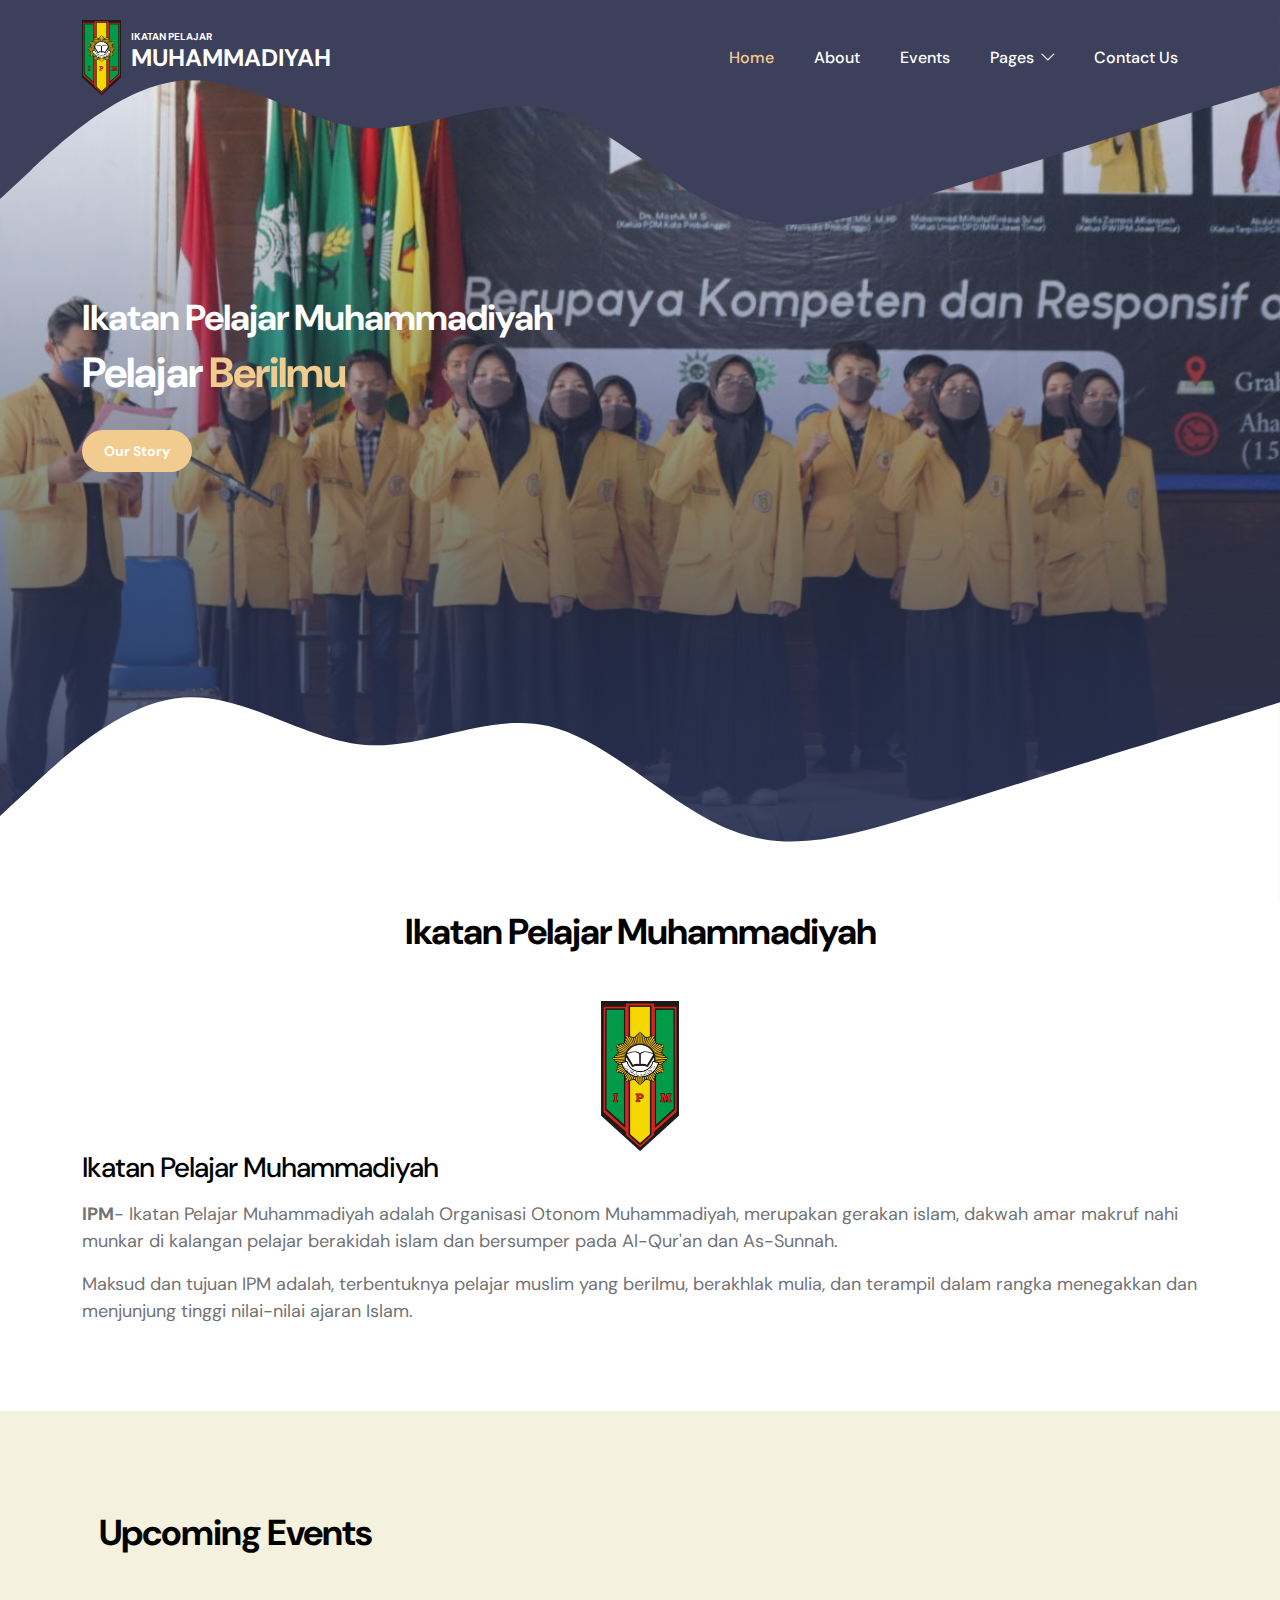
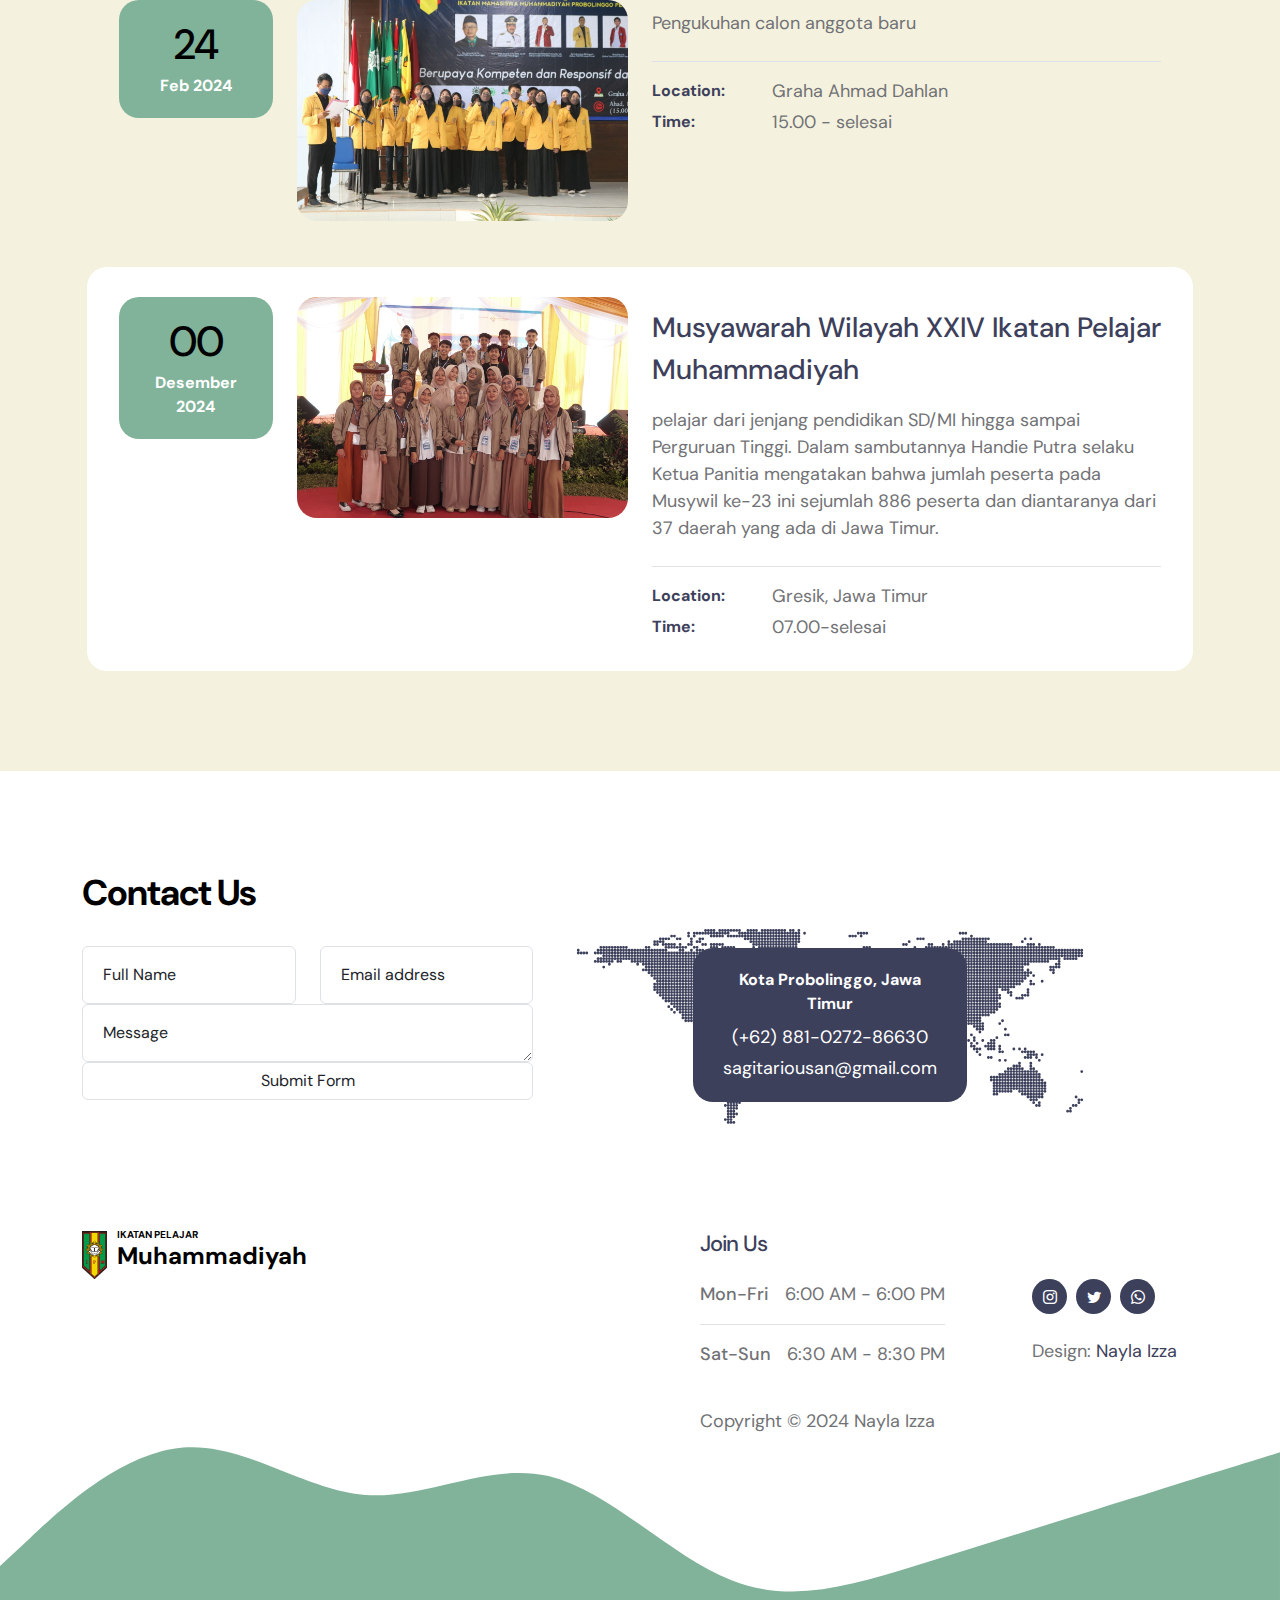
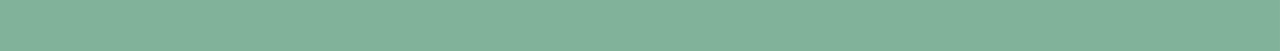
<file: index.html>
<!doctype html>
<html lang="en">
    <head>
        <meta charset="utf-8">
        <meta name="viewport" content="width=device-width, initial-scale=1">

        <meta name="description" content="">
        <meta name="author" content="">

        <title>Ikatan Pelajar Muhammadiyah</title>

        <!-- CSS FILES -->                
        <link rel="preconnect" href="https://fonts.googleapis.com">

        <link rel="preconnect" href="https://fonts.gstatic.com" crossorigin>

        <link href="https://fonts.googleapis.com/css2?family=DM+Sans:ital,wght@0,400;0,500;0,700;1,400&display=swap" rel="stylesheet">

        <link href="css/bootstrap.min.css" rel="stylesheet">

        <link href="css/bootstrap-icons.css" rel="stylesheet">

        <link href="css/templatemo-tiya-golf-club.css" rel="stylesheet">
    </head>
    
    <body>

        <main>

            <nav class="navbar navbar-expand-lg">                
                <div class="container">
                    <a class="navbar-brand d-flex align-items-center" href="index.html">
                        <img src="images/logo.png" width="75px" height="75px" alt="Ikatan Pelajar Muhammadiyah">
                        <span class="navbar-brand-text">
                            <small>Ikatan Pelajar</small>
                            MUHAMMADIYAH
                        </span>
                    </a>
                    <button class="navbar-toggler" type="button" data-bs-toggle="collapse" data-bs-target="#navbarNav" aria-controls="navbarNav" aria-expanded="false" aria-label="Toggle navigation">
                        <span class="navbar-toggler-icon"></span>
                    </button>
    
                    <div class="collapse navbar-collapse" id="navbarNav">
                        <ul class="navbar-nav ms-lg-auto">
                            <li class="nav-item">
                                <a class="nav-link click-scroll" href="#section_1">Home</a>
                            </li>
    
                            <li class="nav-item">
                                <a class="nav-link click-scroll" href="#section_2">About</a>
                            </li>

                            <li class="nav-item">
                                <a class="nav-link click-scroll" href="#section_3">Events</a>
                            </li>

                            <li class="nav-item dropdown">
                                <a class="nav-link dropdown-toggle" href="#" id="navbarLightDropdownMenuLink" role="button" data-bs-toggle="dropdown" aria-expanded="false">Pages</a>
                                <ul class="dropdown-menu dropdown-menu-light" aria-labelledby="navbarLightDropdownMenuLink">
                                    <li><a class="dropdown-item" href="sejarahh.html">Sejarah</a></li>
                                    <li><a class="dropdown-item" href="program-kerjaa.html">Program Kerja</a></li>
                                </ul>
                            </li>

                            <li class="nav-item">
                                <a class="nav-link click-scroll" href="#section_4">Contact Us</a>
                            </li>
                        </ul>
                    </div>
                </div>
            </nav>            

            <section class="hero-section d-flex justify-content-center align-items-center" id="section_1">

                <div class="section-overlay"></div>

                <svg xmlns="http://www.w3.org/2000/svg" viewBox="0 0 1440 320"><path fill="#3D405B" fill-opacity="1" d="M0,224L34.3,192C68.6,160,137,96,206,90.7C274.3,85,343,139,411,144C480,149,549,107,617,122.7C685.7,139,754,213,823,240C891.4,267,960,245,1029,224C1097.1,203,1166,181,1234,160C1302.9,139,1371,117,1406,106.7L1440,96L1440,0L1405.7,0C1371.4,0,1303,0,1234,0C1165.7,0,1097,0,1029,0C960,0,891,0,823,0C754.3,0,686,0,617,0C548.6,0,480,0,411,0C342.9,0,274,0,206,0C137.1,0,69,0,34,0L0,0Z"></path></svg>

                <div class="container">
                    <div class="row">

                        <div class="col-lg-6 col-12 mb-5 mb-lg-0">
                            <h2 class="text-white">Ikatan Pelajar Muhammadiyah</h2>

                            <h1 class="cd-headline rotate-1 text-white mb-4 pb-2">
                                <span>Pelajar</span>
                                <span class="cd-words-wrapper">
                                    <b class="is-visible">Berilmu</b>
                                    <b>Berkemajuan</b>
                                    <b>Berakhlak Mulia</b>
                                </span>
                            </h1>

                            <div class="custom-btn-group">
                                <a href="#section_2" class="btn custom-btn smoothscroll me-3">Our Story</a>
                            </div>
                        </div>

                        <div class="col-lg-6 col-12">
                            <div class="ratio ratio-16x9">
                                <iframe width="560" height="315" src="https://www.youtube.com/embed/pSruBM-41_E" title="YouTube video player" frameborder="0" allow="accelerometer; autoplay; clipboard-write; encrypted-media; gyroscope; picture-in-picture; web-share" allowfullscreen></iframe>
                            </div>
                        </div>

                    </div>
                </div>

                <svg xmlns="http://www.w3.org/2000/svg" viewBox="0 0 1440 320"><path fill="#ffffff" fill-opacity="1" d="M0,224L34.3,192C68.6,160,137,96,206,90.7C274.3,85,343,139,411,144C480,149,549,107,617,122.7C685.7,139,754,213,823,240C891.4,267,960,245,1029,224C1097.1,203,1166,181,1234,160C1302.9,139,1371,117,1406,106.7L1440,96L1440,320L1405.7,320C1371.4,320,1303,320,1234,320C1165.7,320,1097,320,1029,320C960,320,891,320,823,320C754.3,320,686,320,617,320C548.6,320,480,320,411,320C342.9,320,274,320,206,320C137.1,320,69,320,34,320L0,320Z"></path></svg>
            </section>


            <section class="about-section section-padding" id="section_2">
                <div class="container">
                    <div class="row">

                        <div class="col-lg-12 col-12 text-center">
                            <span>
                            <h2 class="mb-lg-5 mb-4">Ikatan Pelajar Muhammadiyah</h2> <img src="images/logo.png" height="150px" >
                            </span>
                        </div>

                        <div>
                            <h3 class="mb-3">Ikatan Pelajar Muhammadiyah</h3>
                            <p><strong>IPM</strong>- Ikatan Pelajar Muhammadiyah adalah Organisasi Otonom Muhammadiyah, merupakan gerakan islam, dakwah amar makruf nahi munkar di kalangan pelajar berakidah islam dan bersumper pada Al-Qur'an dan As-Sunnah. </p>

                            <p>Maksud dan tujuan IPM adalah, terbentuknya pelajar muslim yang berilmu, berakhlak mulia, dan terampil dalam rangka menegakkan dan menjunjung tinggi nilai-nilai ajaran Islam.</p>
                        </div>

            </section>

            <section class="events-section section-bg section-padding" id="section_3">
                <div class="container">
                    <div class="row">

                        <div class="col-lg-12 col-12">
                            <h2 class="mb-lg-3">Upcoming Events</h2>
                        </div>

                        <div class="row custom-block mb-3">
                            <div class="col-lg-2 col-md-4 col-12 order-2 order-md-0 order-lg-0">
                                <div class="custom-block-date-wrap d-flex d-lg-block d-md-block align-items-center mt-3 mt-lg-0 mt-md-0">
                                    <h6 class="custom-block-date mb-lg-1 mb-0 me-3 me-lg-0 me-md-0">24</h6>
                                    
                                    <strong class="text-white">Feb 2024</strong>
                                </div>
                            </div>

                            <div class="col-lg-4 col-md-8 col-12 order-1 order-lg-0">
                                <div class="custom-block-image-wrap">
                                        <img src="images/pengukuhan.jpeg" class="custom-block-image img-fluid" alt="">                                   </a>
                                </div>
                            </div>

                            <div class="col-lg-6 col-12 order-3 order-lg-0">
                                <div class="custom-block-info mt-2 mt-lg-0">
                                    <p class="mb-0">Pengukuhan calon anggota baru</p>

                                    <div class="d-flex flex-wrap border-top mt-4 pt-3">

                                        <div class="mb-4 mb-lg-0">
                                            <div class="d-flex flex-wrap align-items-center mb-1">
                                                <span class="custom-block-span">Location:</span>

                                                <p class="mb-0">Graha Ahmad Dahlan</p>
                                            </div>

                                            <div class="d-flex flex-wrap align-items-center">
                                                <span class="custom-block-span">Time:</span>

                                                <p class="mb-0">15.00 - selesai</p>
                                            </div>
                                        </div>

                                    </div>
                                </div>
                            </div>
                        </div>

                        <div class="row custom-block custom-block-bg">
                            <div class="col-lg-2 col-md-4 col-12 order-2 order-md-0 order-lg-0">
                                <div class="custom-block-date-wrap d-flex d-lg-block d-md-block align-items-center mt-3 mt-lg-0 mt-md-0">
                                    <h6 class="custom-block-date mb-lg-1 mb-0 me-3 me-lg-0 me-md-0">00</h6>
                                    
                                    <strong class="text-white">Desember 2024</strong>
                                </div>
                            </div>

                            <div class="col-lg-4 col-md-8 col-12 order-1 order-lg-0">
                                <div class="custom-block-image-wrap">
                                        <img src="images/musywill.jpeg" class="custom-block-image img-fluid" alt="">

                                        <i class="custom-block-icon bi-link"></i>
                                    </a>
                                </div>
                            </div>

                            <div class="col-lg-6 col-12 order-3 order-lg-0">
                                <div class="custom-block-info mt-2 mt-lg-0">
                                    <a href="event-detail.html" class="events-title mb-3">Musyawarah Wilayah XXIV Ikatan Pelajar Muhammadiyah</a>

                                    <p class="mb-0">pelajar dari jenjang pendidikan SD/MI hingga sampai Perguruan Tinggi. Dalam sambutannya Handie Putra selaku Ketua Panitia mengatakan bahwa jumlah peserta pada Musywil ke-23 ini sejumlah 886 peserta dan diantaranya dari 37 daerah yang ada di Jawa Timur.</p>

                                    <div class="d-flex flex-wrap border-top mt-4 pt-3">

                                        <div class="mb-4 mb-lg-0">
                                            <div class="d-flex flex-wrap align-items-center mb-1">
                                                <span class="custom-block-span">Location:</span>

                                                <p class="mb-0">Gresik, Jawa Timur</p>
                                            </div>

                                            <div class="d-flex flex-wrap align-items-center">
                                                <span class="custom-block-span">Time:</span>

                                                <p class="mb-0">07.00-selesai</p>
                                            </div>
                                        </div>
                                      </div>
                                </div>
                            </div>
                        </div>

                    </div>
                </div>
            </section>


            <section class="contact-section section-padding" id="section_4">
                <div class="container">
                    <div class="row">

                        <div class="col-lg-5 col-12">
                            <form action="https://api.web3forms.com/submit" method="POST">
                                <input type="hidden" name="access_key" value="a65a5909-43d1-4149-a4ad-822ef198a417">
                                <h2 class="mb-4 pb-2">Contact Us</h2>

                                <div class="row">
                                    <div class="col-lg-6 col-md-6 col-12">
                                        <div class="form-floating">
                                            <input type="text" name="full-name" id="full-name" class="form-control" placeholder="Full Name" required="">
                                            
                                            <label for="floatingInput">Full Name</label>
                                        </div>
                                    </div>

                                    <div class="col-lg-6 col-md-6 col-12"> 
                                        <div class="form-floating">
                                            <input type="email" name="email" id="email" pattern="[^ @]*@[^ @]*" class="form-control" placeholder="Email address" required="">
                                            
                                            <label for="floatingInput">Email address</label>
                                        </div>
                                    </div>

                                    <div class="col-lg-12 col-12">
                                        <div class="form-floating">
                                            <textarea class="form-control" id="message" name="message" placeholder="Describe message here"></textarea>
                                            
                                            <label for="floatingTextarea">Message</label>
                                        </div>

                                        <button type="submit" class="form-control">Submit Form</button>
                                    </div>
                                </div>
                            </form>
                        </div>

                        <div class="col-lg-6 col-12">
                            <div class="contact-info mt-5">
                                <div class="contact-info-item">
                                    <div class="contact-info-body">
                                        <strong>Kota Probolinggo, Jawa Timur</strong>

                                        <p class="mt-2 mb-1">
                                            <a href="https://wa.me/62881027286630" class="contact-link">
                                                (+62) 
                                                881-0272-86630
                                            </a>
                                        </p>

                                        <p class="mb-0">
                                            <a href="mailto:sagitariousan@gmail.com" class="contact-link">
                                                sagitariousan@gmail.com
                                            </a>
                                        </p>
                                    </div>
                                </div>

                                <img src="images/WorldMap.svg" class="img-fluid" alt="">
                            </div>
                        </div>

                    </div>
                </div>
            </section>
        </main>

        <footer class="site-footer">
            <div class="container">
                <div class="row">

                    <div class="col-lg-6 col-12 me-auto mb-5 mb-lg-0">
                        <a class="navbar-brand d-flex align-items-center" href="index.html">
                            <img src="images/logo.png" class="navbar-brand-image img-fluid" alt="">
                            <span class="navbar-brand-text">
                                <small>Ikatan Pelajar</small>
                                Muhammadiyah
                            </span>
                        </a>
                    </div>

                    <div class="col-lg-3 col-12">
                        <h5 class="site-footer-title mb-4">Join Us</h5>

                        <p class="d-flex border-bottom pb-3 mb-3 me-lg-3">
                            <span>Mon-Fri</span>
                            6:00 AM - 6:00 PM
                        </p>

                        <p class="d-flex me-lg-3">
                            <span>Sat-Sun</span>
                            6:30 AM - 8:30 PM
                        </p>
                        <br>
                        <p class="copyright-text">Copyright © 2024 Nayla Izza</p>
                    </div>

                        <div class="col-lg-2 col-12 ms-auto">
                            <ul class="social-icon mt-lg-5 mt-3 mb-4">
                                <li class="social-icon-item">
                                    <a href="https://www.instagram.com/ipmkotaprobolinggo_?igsh=bjlhODNhZWVzMnF5" class="social-icon-link bi-instagram"></a>
                                </li>

                                <li class="social-icon-item">
                                    <a href="https://x.com/tjiekwepo?t=xhbalj8EKCERVgCaaiMIGQ&s=08" class="social-icon-link bi-twitter"></a>
                                </li>

                                <li class="social-icon-item">
                                    <a href="https://wa.me/62881027286630" class="social-icon-link bi-whatsapp"></a>
                                </li>
                            </ul>
                            <p class="copyright-text">Design: <a rel="nofollow" href="https://templatemo.com" target="_blank">Nayla Izza</a></p>
                            
                        </div>

                </div>
            </div>

            <svg xmlns="http://www.w3.org/2000/svg" viewBox="0 0 1440 320"><path fill="#81B29A" fill-opacity="1" d="M0,224L34.3,192C68.6,160,137,96,206,90.7C274.3,85,343,139,411,144C480,149,549,107,617,122.7C685.7,139,754,213,823,240C891.4,267,960,245,1029,224C1097.1,203,1166,181,1234,160C1302.9,139,1371,117,1406,106.7L1440,96L1440,320L1405.7,320C1371.4,320,1303,320,1234,320C1165.7,320,1097,320,1029,320C960,320,891,320,823,320C754.3,320,686,320,617,320C548.6,320,480,320,411,320C342.9,320,274,320,206,320C137.1,320,69,320,34,320L0,320Z"></path></svg>
        </footer>


        <!-- JAVASCRIPT FILES -->
        <script src="js/jquery.min.js"></script>
        <script src="js/bootstrap.bundle.min.js"></script>
        <script src="js/jquery.sticky.js"></script>
        <script src="js/click-scroll.js"></script>
        <script src="js/animated-headline.js"></script>
        <script src="js/modernizr.js"></script>
        <script src="js/custom.js"></script>

    </body>
</html>
</file>
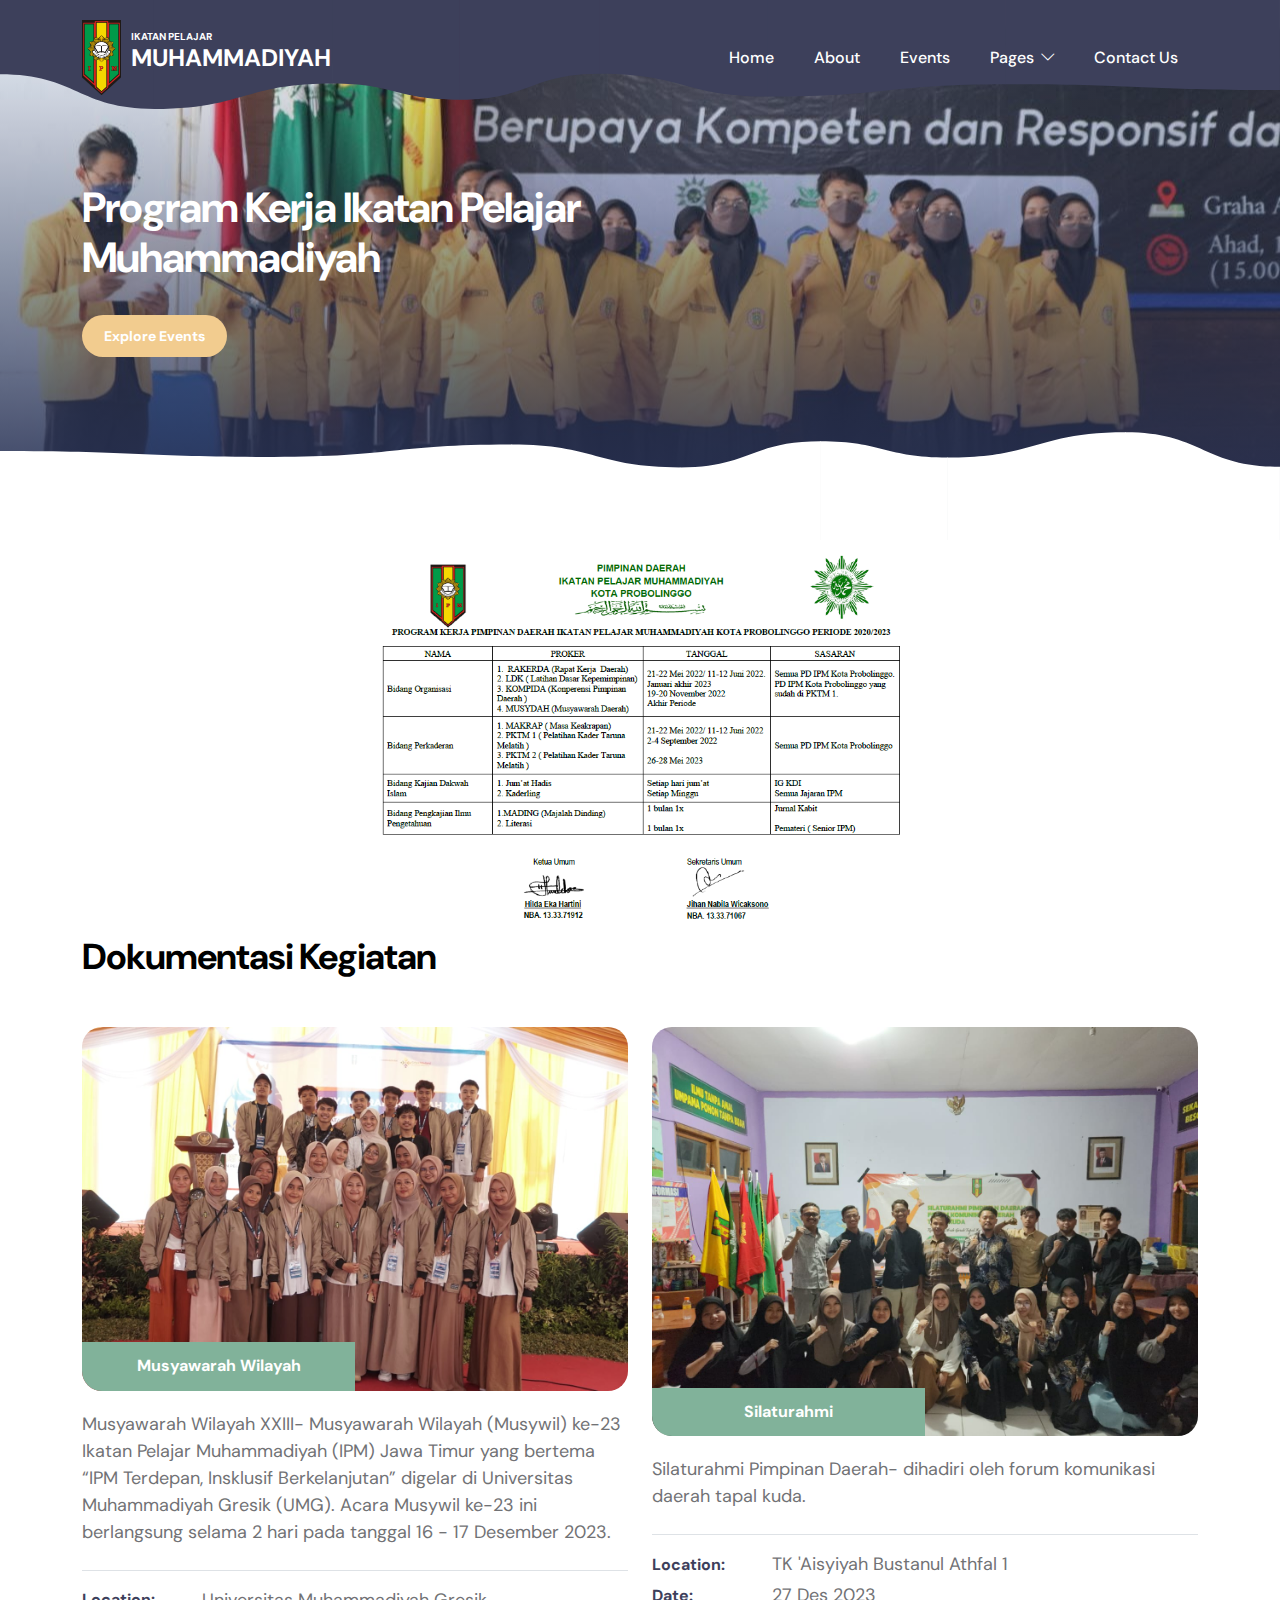
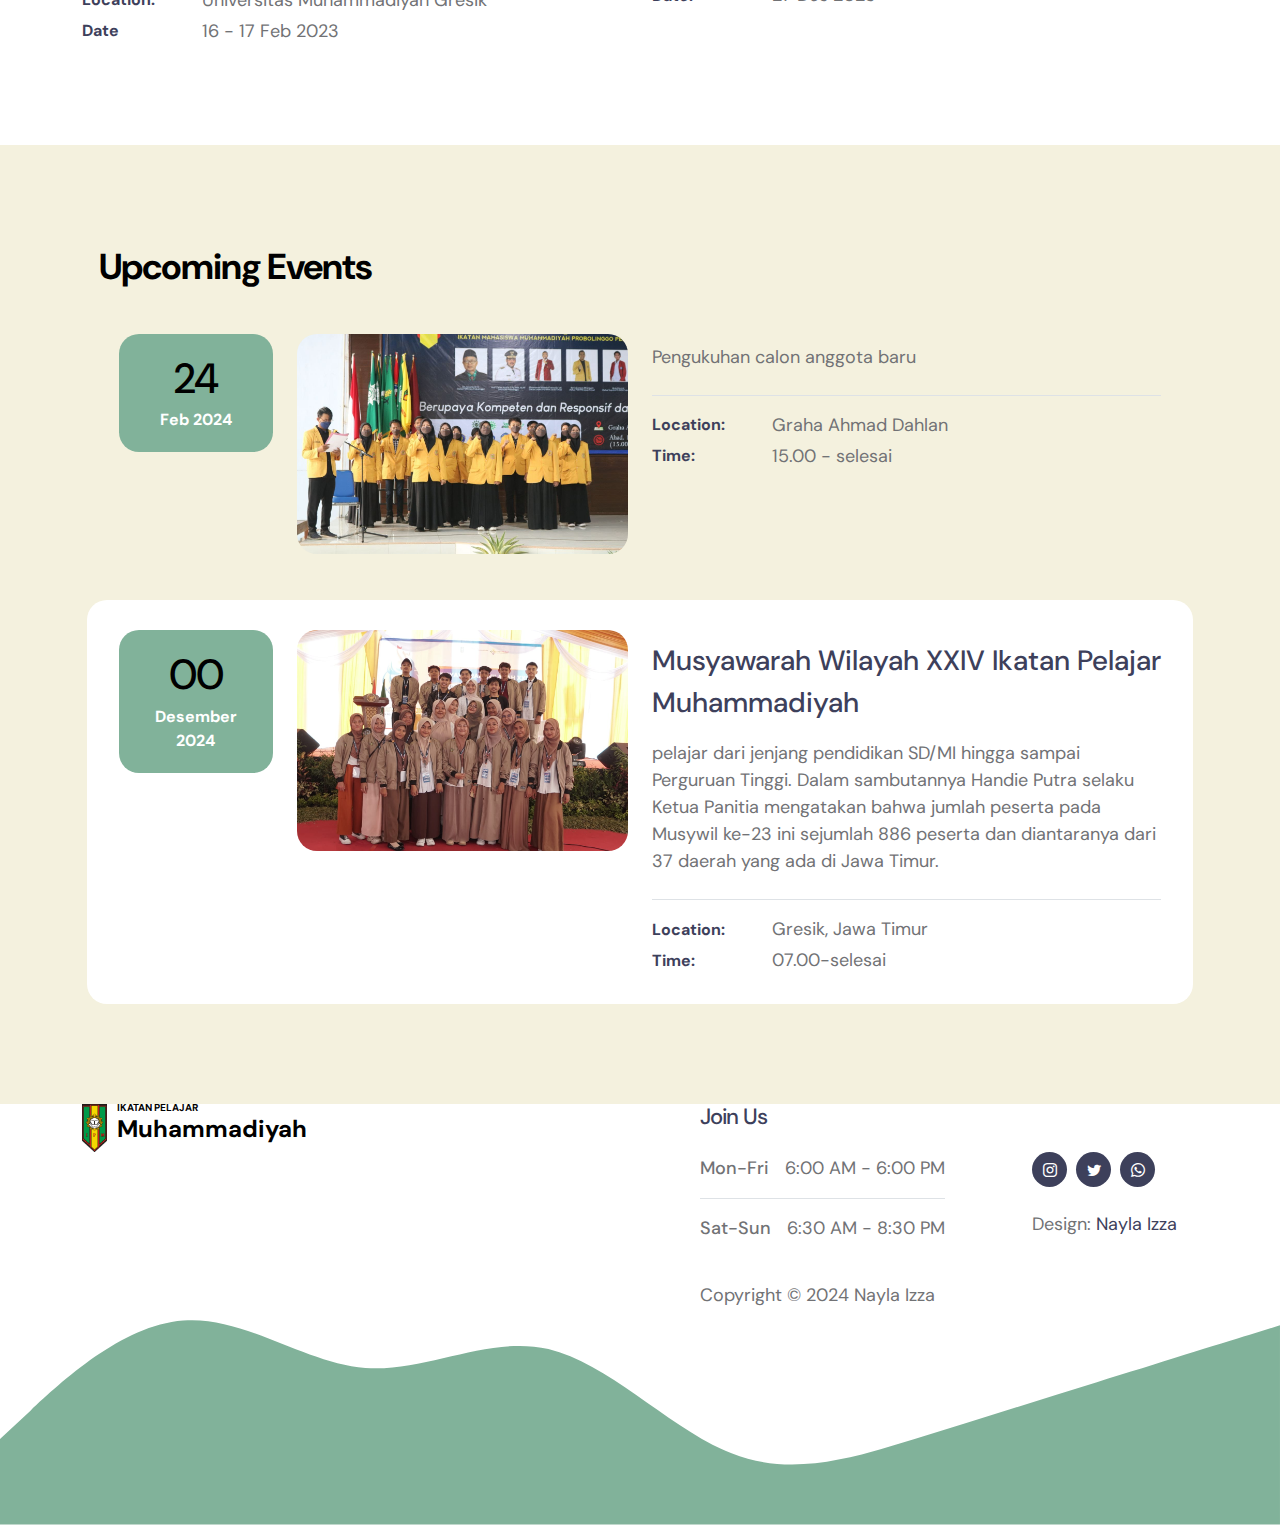
<file: program-kerjaa.html>
<!doctype html>
<html lang="en">
    <head>
        <meta charset="utf-8">
        <meta name="viewport" content="width=device-width, initial-scale=1">

        <meta name="description" content="">
        <meta name="author" content="">

        <title>Ikatan Pelajar Muhammadiyah </title>

        <!-- CSS FILES -->                
        <link rel="preconnect" href="https://fonts.googleapis.com">

        <link rel="preconnect" href="https://fonts.gstatic.com" crossorigin>

        <link href="https://fonts.googleapis.com/css2?family=DM+Sans:ital,wght@0,400;0,500;0,700;1,400&display=swap" rel="stylesheet">

        <link href="css/bootstrap.min.css" rel="stylesheet">

        <link href="css/bootstrap-icons.css" rel="stylesheet">

        <link href="css/templatemo-tiya-golf-club.css" rel="stylesheet">
        
<!--

TemplateMo 587 Tiya Golf Club

https://templatemo.com/tm-587-tiya-golf-club

-->
    </head>
    
    <body>

        <main>

            <nav class="navbar navbar-expand-lg">                
                <div class="container">
                    <a class="navbar-brand d-flex align-items-center" href="index.html">
                        <img src="images/logo.png" width="75px" height="75px" alt="Ikatan Pelajar Muhammadiyah">
                        <span class="navbar-brand-text">
                            <small>Ikatan Pelajar</small>
                            MUHAMMADIYAH
                        </span>
                    </a>
                    <button class="navbar-toggler" type="button" data-bs-toggle="collapse" data-bs-target="#navbarNav" aria-controls="navbarNav" aria-expanded="false" aria-label="Toggle navigation">
                        <span class="navbar-toggler-icon"></span>
                    </button>
    
                    <div class="collapse navbar-collapse" id="navbarNav">
                        <ul class="navbar-nav ms-lg-auto">
                            <li class="nav-item">
                                <a class="nav-link click-scroll" href="index.html#section_1">Home</a>
                            </li>
    
                            <li class="nav-item">
                                <a class="nav-link click-scroll" href="index.html#section_2">About</a>
                            </li>

                            <li class="nav-item">
                                <a class="nav-link click-scroll" href="index.html#section_3">Events</a>
                            </li>

                            <li class="nav-item dropdown">
                                <a class="nav-link dropdown-toggle" href="#" id="navbarLightDropdownMenuLink" role="button" data-bs-toggle="dropdown" aria-expanded="false">Pages</a>
                                <ul class="dropdown-menu dropdown-menu-light" aria-labelledby="navbarLightDropdownMenuLink">
                                    <li><a class="dropdown-item" href="sejarahh.html">Sejarah</a></li>
                                    <li><a class="dropdown-item" href="program-kerjaa.html">Program Kerja</a></li>
                                </ul>
                            </li>

                            <li class="nav-item">
                                <a class="nav-link click-scroll" href="index.html#section_4">Contact Us</a>
                            </li>
                        </ul>
                    </div>
                </div>
            </nav>   

            <section class="hero-section hero-50 d-flex justify-content-center align-items-center" id="section_1">

                <div class="section-overlay"></div>

                <svg viewBox="0 0 1962 178" xmlns="http://www.w3.org/2000/svg" xmlns:xlink="http://www.w3.org/1999/xlink"><path fill="#3D405B" d="M 0 114 C 118.5 114 118.5 167 237 167 L 237 167 L 237 0 L 0 0 Z" stroke-width="0"></path> <path fill="#3D405B" d="M 236 167 C 373 167 373 128 510 128 L 510 128 L 510 0 L 236 0 Z" stroke-width="0"></path> <path fill="#3D405B" d="M 509 128 C 607 128 607 153 705 153 L 705 153 L 705 0 L 509 0 Z" stroke-width="0"></path><path fill="#3D405B" d="M 704 153 C 812 153 812 113 920 113 L 920 113 L 920 0 L 704 0 Z" stroke-width="0"></path><path fill="#3D405B" d="M 919 113 C 1048.5 113 1048.5 148 1178 148 L 1178 148 L 1178 0 L 919 0 Z" stroke-width="0"></path><path fill="#3D405B" d="M 1177 148 C 1359.5 148 1359.5 129 1542 129 L 1542 129 L 1542 0 L 1177 0 Z" stroke-width="0"></path><path fill="#3D405B" d="M 1541 129 C 1751.5 129 1751.5 138 1962 138 L 1962 138 L 1962 0 L 1541 0 Z" stroke-width="0"></path></svg>

                <div class="container">
                    <div class="row">

                        <div class="col-lg-6 col-12">

                            <h1 class="text-white mb-4 pb-2">Program Kerja Ikatan Pelajar Muhammadiyah</h1>

                            <a href="#section_3" class="btn custom-btn smoothscroll me-3">Explore Events</a>
                        </div>

                    </div>
                </div>

                <svg viewBox="0 0 1962 178" xmlns="http://www.w3.org/2000/svg" xmlns:xlink="http://www.w3.org/1999/xlink"><path fill="#ffffff" d="M 0 114 C 118.5 114 118.5 167 237 167 L 237 167 L 237 0 L 0 0 Z" stroke-width="0"></path> <path fill="#ffffff" d="M 236 167 C 373 167 373 128 510 128 L 510 128 L 510 0 L 236 0 Z" stroke-width="0"></path> <path fill="#ffffff" d="M 509 128 C 607 128 607 153 705 153 L 705 153 L 705 0 L 509 0 Z" stroke-width="0"></path><path fill="#ffffff" d="M 704 153 C 812 153 812 113 920 113 L 920 113 L 920 0 L 704 0 Z" stroke-width="0"></path><path fill="#ffffff" d="M 919 113 C 1048.5 113 1048.5 148 1178 148 L 1178 148 L 1178 0 L 919 0 Z" stroke-width="0"></path><path fill="#ffffff" d="M 1177 148 C 1359.5 148 1359.5 129 1542 129 L 1542 129 L 1542 0 L 1177 0 Z" stroke-width="0"></path><path fill="#ffffff" d="M 1541 129 C 1751.5 129 1751.5 138 1962 138 L 1962 138 L 1962 0 L 1541 0 Z" stroke-width="0"></path></svg>
            </section>


            <section class="events-section section-padding" id="section_2">
                <div class="container">
                    <div class="row">

                        <div class="col-lg-6 col-md-8 col-12 mx-auto">
                            <div class="custom-block-image-wrap">
                                <img src="images/prokerr.png" class="custom-block-image img-fluid" alt="">
                            </div>
                        </div>
 
                        <div class="col-lg-12 col-12">
                            <h2 class="mb-lg-5 mb-4">Dokumentasi Kegiatan</h2>
                        </div>

                        <div class="col-lg-6 col-12 mb-5 mb-lg-0">
                            <div class="custom-block-image-wrap">
                                    <img src="images/musywill.jpeg" class="custom-block-image img-fluid" alt="">

                                <div class="custom-block-date-wrap">
                                    <strong class="text-white">Musyawarah Wilayah</strong>
                                </div>
                               
                            </div>

                            <div class="custom-block-info">
                                <p class="mb-0">Musyawarah Wilayah XXIII-  Musyawarah Wilayah (Musywil) ke-23 Ikatan Pelajar Muhammadiyah (IPM) Jawa Timur yang bertema “IPM Terdepan, Insklusif Berkelanjutan” digelar di Universitas Muhammadiyah Gresik (UMG). Acara Musywil ke-23 ini berlangsung selama 2 hari pada tanggal 16 - 17 Desember 2023.</p>                                <div class="border-top mt-4 pt-3">
                                  
                                    <div class="d-flex flex-wrap align-items-center mb-1">
                                        <span class="custom-block-span">Location:</span>

                                        <p class="mb-0">Universitas Muhammadiyah Gresik</p>
                                    </div>

                                    <div class="d-flex flex-wrap align-items-center">
                                        <span class="custom-block-span">Date</span>

                                        <p class="mb-0">16 - 17 Feb 2023</p>
                                    </div>
                                </div>
                            </div>
                        </div>

                        <div class="col-lg-6 col-12">
                            <div class="custom-block-image-wrap">
                                    <img src="images/silaturahmi.jpeg" class="custom-block-image img-fluid" alt="">
                                   
                                <div class="custom-block-date-wrap">
                                    <strong class="text-white">Silaturahmi</strong>
                                </div>
                            </div>

                            <div class="custom-block-info">
                               
                                <p class="mb-0">Silaturahmi Pimpinan Daerah- dihadiri oleh forum komunikasi daerah tapal kuda.</p>

                                <div class="border-top mt-4 pt-3">
                                    <div class="d-flex flex-wrap align-items-center mb-1">
                                        <span class="custom-block-span">Location:</span>

                                        <p class="mb-0">TK 'Aisyiyah Bustanul Athfal 1</p>
                                    </div>

                                    <div class="d-flex flex-wrap align-items-center">
                                        <span class="custom-block-span">Date:</span>

                                        <p class="mb-0">27 Des 2023</p>
                                    </div>
                                </div>
                            </div>
                        </div>

                    </div>
                </div>
            </section>


            <section class="events-section section-bg section-padding" id="section_3">
                <div class="container">
                    <div class="row">

                        <div class="col-lg-12 col-12">
                            <h2 class="mb-lg-3">Upcoming Events</h2>
                        </div>

                        <div class="row custom-block mb-3">
                            <div class="col-lg-2 col-md-4 col-12 order-2 order-md-0 order-lg-0">
                                <div class="custom-block-date-wrap d-flex d-lg-block d-md-block align-items-center mt-3 mt-lg-0 mt-md-0">
                                    <h6 class="custom-block-date mb-lg-1 mb-0 me-3 me-lg-0 me-md-0">24</h6>
                                    
                                    <strong class="text-white">Feb 2024</strong>
                                </div>
                            </div>

                            <div class="col-lg-4 col-md-8 col-12 order-1 order-lg-0">
                                <div class="custom-block-image-wrap">
                                        <img src="images/pengukuhan.jpeg" class="custom-block-image img-fluid" alt="">                                   </a>
                                </div>
                            </div>

                            <div class="col-lg-6 col-12 order-3 order-lg-0">
                                <div class="custom-block-info mt-2 mt-lg-0">
                                    <p class="mb-0">Pengukuhan calon anggota baru</p>

                                    <div class="d-flex flex-wrap border-top mt-4 pt-3">

                                        <div class="mb-4 mb-lg-0">
                                            <div class="d-flex flex-wrap align-items-center mb-1">
                                                <span class="custom-block-span">Location:</span>

                                                <p class="mb-0">Graha Ahmad Dahlan</p>
                                            </div>

                                            <div class="d-flex flex-wrap align-items-center">
                                                <span class="custom-block-span">Time:</span>

                                                <p class="mb-0">15.00 - selesai</p>
                                            </div>
                                        </div>

                                    </div>
                                </div>
                            </div>
                        </div>

                        <div class="row custom-block custom-block-bg">
                            <div class="col-lg-2 col-md-4 col-12 order-2 order-md-0 order-lg-0">
                                <div class="custom-block-date-wrap d-flex d-lg-block d-md-block align-items-center mt-3 mt-lg-0 mt-md-0">
                                    <h6 class="custom-block-date mb-lg-1 mb-0 me-3 me-lg-0 me-md-0">00</h6>
                                    
                                    <strong class="text-white">Desember 2024</strong>
                                </div>
                            </div>

                            <div class="col-lg-4 col-md-8 col-12 order-1 order-lg-0">
                                <div class="custom-block-image-wrap">
                                        <img src="images/musywill.jpeg" class="custom-block-image img-fluid" alt="">

                                        <i class="custom-block-icon bi-link"></i>
                                    </a>
                                </div>
                            </div>

                            <div class="col-lg-6 col-12 order-3 order-lg-0">
                                <div class="custom-block-info mt-2 mt-lg-0">
                                    <a href="event-detail.html" class="events-title mb-3">Musyawarah Wilayah XXIV Ikatan Pelajar Muhammadiyah</a>

                                    <p class="mb-0">pelajar dari jenjang pendidikan SD/MI hingga sampai Perguruan Tinggi. Dalam sambutannya Handie Putra selaku Ketua Panitia mengatakan bahwa jumlah peserta pada Musywil ke-23 ini sejumlah 886 peserta dan diantaranya dari 37 daerah yang ada di Jawa Timur.</p>

                                    <div class="d-flex flex-wrap border-top mt-4 pt-3">

                                        <div class="mb-4 mb-lg-0">
                                            <div class="d-flex flex-wrap align-items-center mb-1">
                                                <span class="custom-block-span">Location:</span>

                                                <p class="mb-0">Gresik, Jawa Timur</p>
                                            </div>

                                            <div class="d-flex flex-wrap align-items-center">
                                                <span class="custom-block-span">Time:</span>

                                                <p class="mb-0">07.00-selesai</p>
                                            </div>
                                        </div>
                                      </div>
                                </div>
                            </div>
                        </div>

                    </div>
                </div>
            </section>
        </main>

        <footer class="site-footer">
            <div class="container">
                <div class="row">

                    <div class="col-lg-6 col-12 me-auto mb-5 mb-lg-0">
                        <a class="navbar-brand d-flex align-items-center" href="index.html">
                            <img src="images/logo.png" class="navbar-brand-image img-fluid" alt="">
                            <span class="navbar-brand-text">
                                <small>Ikatan Pelajar</small>
                                Muhammadiyah
                            </span>
                        </a>
                    </div>

                    <div class="col-lg-3 col-12">
                        <h5 class="site-footer-title mb-4">Join Us</h5>

                        <p class="d-flex border-bottom pb-3 mb-3 me-lg-3">
                            <span>Mon-Fri</span>
                            6:00 AM - 6:00 PM
                        </p>

                        <p class="d-flex me-lg-3">
                            <span>Sat-Sun</span>
                            6:30 AM - 8:30 PM
                        </p>
                        <br>
                        <p class="copyright-text">Copyright © 2024 Nayla Izza</p>
                    </div>

                        <div class="col-lg-2 col-12 ms-auto">
                            <ul class="social-icon mt-lg-5 mt-3 mb-4">
                                <li class="social-icon-item">
                                    <a href="https://www.instagram.com/ipmkotaprobolinggo_?igsh=bjlhODNhZWVzMnF5" class="social-icon-link bi-instagram"></a>
                                </li>

                                <li class="social-icon-item">
                                    <a href="https://x.com/tjiekwepo?t=xhbalj8EKCERVgCaaiMIGQ&s=08" class="social-icon-link bi-twitter"></a>
                                </li>

                                <li class="social-icon-item">
                                    <a href="https://wa.me/62881027286630" class="social-icon-link bi-whatsapp"></a>
                                </li>
                            </ul>
                            <p class="copyright-text">Design: <a rel="nofollow" href="https://templatemo.com" target="_blank">Nayla Izza</a></p>
                            
                        </div>

                </div>
            </div>

            <svg xmlns="http://www.w3.org/2000/svg" viewBox="0 0 1440 320"><path fill="#81B29A" fill-opacity="1" d="M0,224L34.3,192C68.6,160,137,96,206,90.7C274.3,85,343,139,411,144C480,149,549,107,617,122.7C685.7,139,754,213,823,240C891.4,267,960,245,1029,224C1097.1,203,1166,181,1234,160C1302.9,139,1371,117,1406,106.7L1440,96L1440,320L1405.7,320C1371.4,320,1303,320,1234,320C1165.7,320,1097,320,1029,320C960,320,891,320,823,320C754.3,320,686,320,617,320C548.6,320,480,320,411,320C342.9,320,274,320,206,320C137.1,320,69,320,34,320L0,320Z"></path></svg>
        </footer>


        <!-- JAVASCRIPT FILES -->
        <script src="js/jquery.min.js"></script>
        <script src="js/bootstrap.bundle.min.js"></script>
        <script src="js/jquery.sticky.js"></script>
        <script src="js/custom.js"></script>

    </body>
</html>
</file>
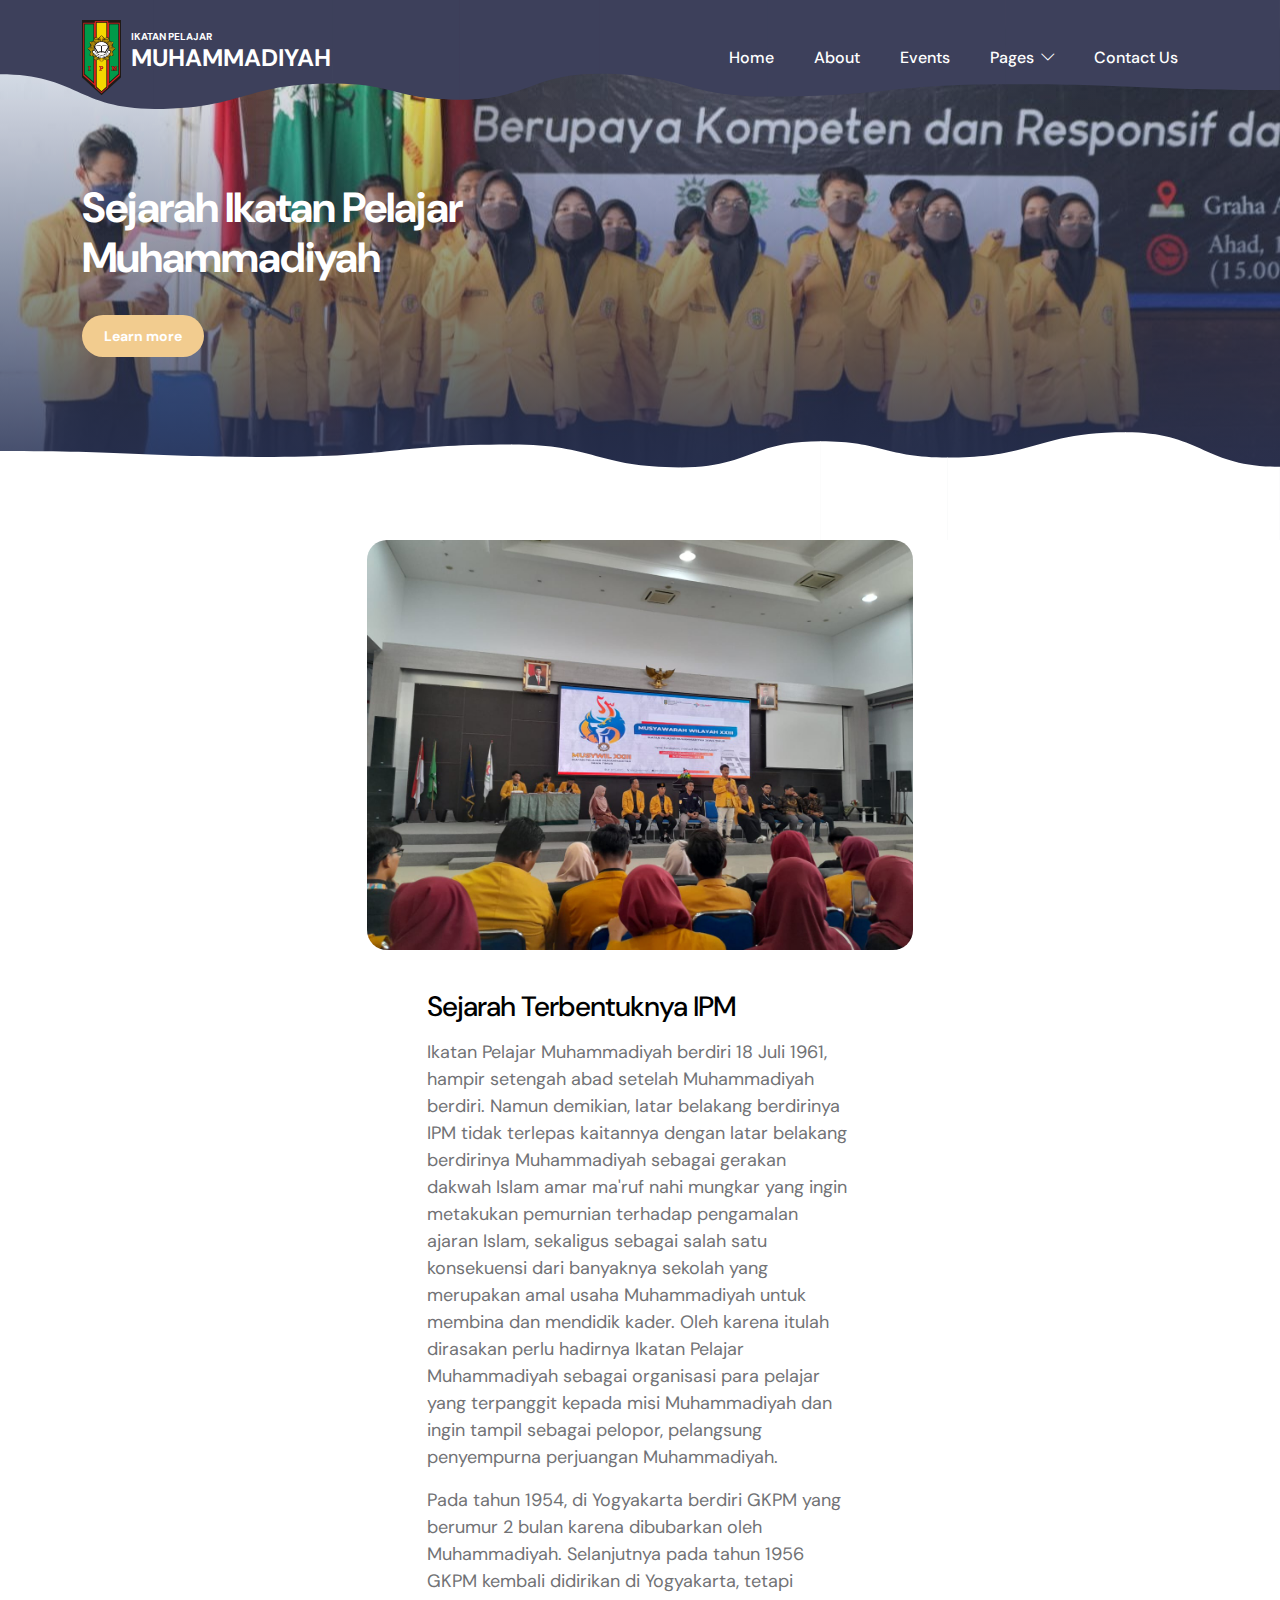
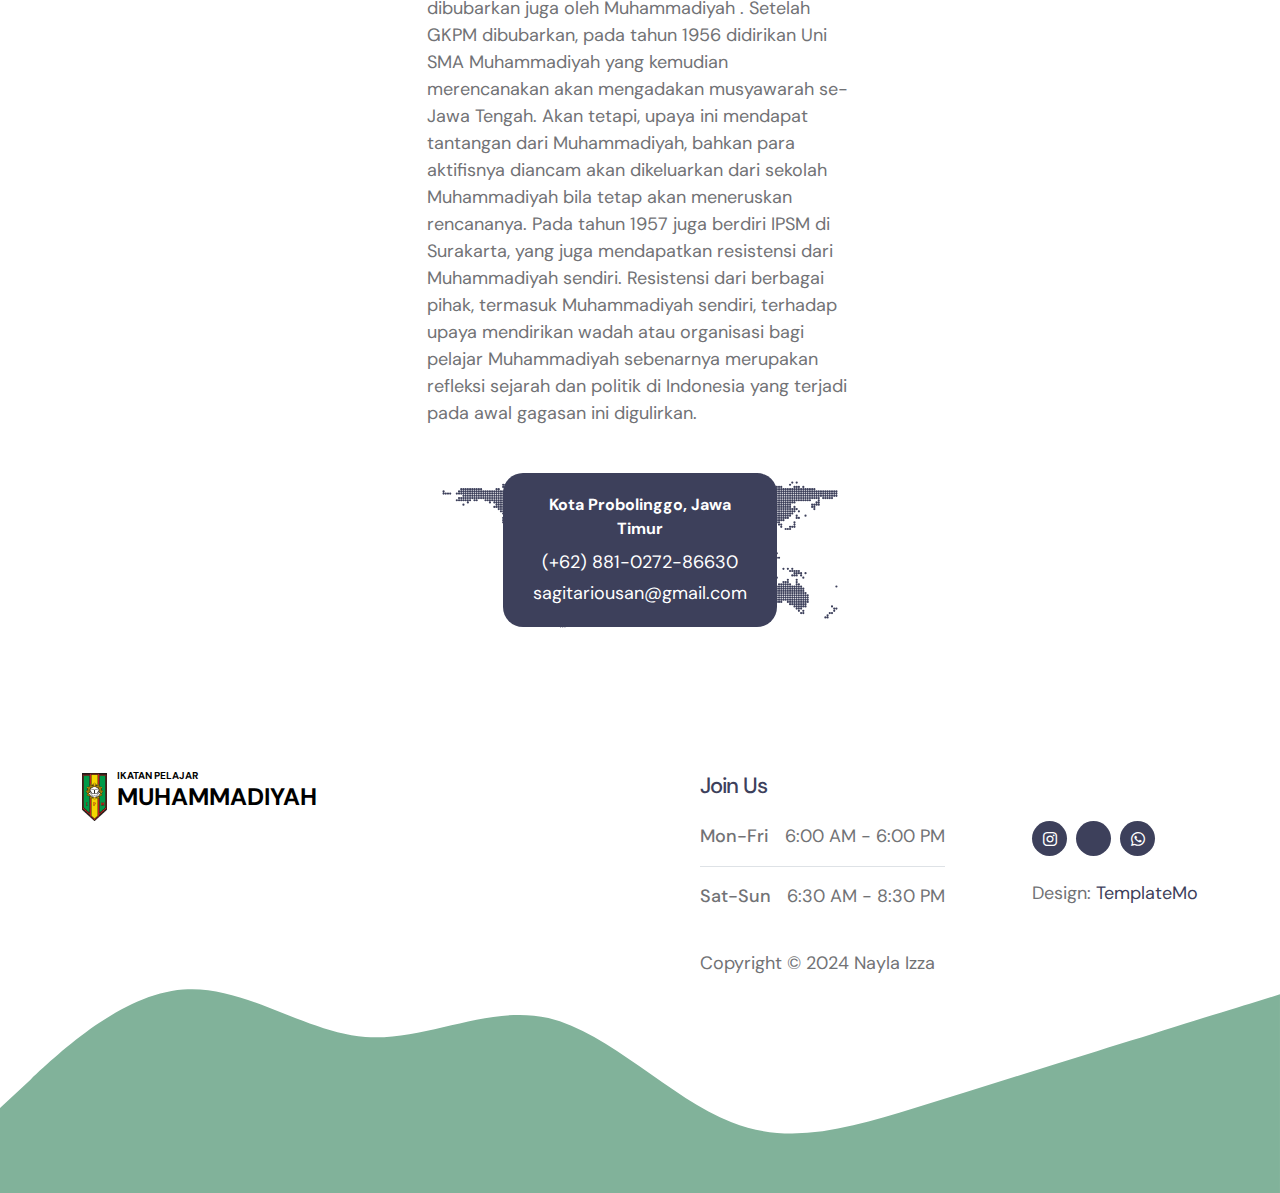
<file: sejarahh.html>
<!doctype html>
<html lang="en">
    <head>
        <meta charset="utf-8">
        <meta name="viewport" content="width=device-width, initial-scale=1">

        <meta name="description" content="">
        <meta name="author" content="">

        <title>Ikatan Pelajar Muhammadiyah </title>

        <!-- CSS FILES -->                
        <link rel="preconnect" href="https://fonts.googleapis.com">

        <link rel="preconnect" href="https://fonts.gstatic.com" crossorigin>

        <link href="https://fonts.googleapis.com/css2?family=DM+Sans:ital,wght@0,400;0,500;0,700;1,400&display=swap" rel="stylesheet">

        <link href="css/bootstrap.min.css" rel="stylesheet">

        <link href="css/bootstrap-icons.css" rel="stylesheet">

        <link href="css/templatemo-tiya-golf-club.css" rel="stylesheet">
        
<!--

TemplateMo 587 Tiya Golf Club

https://templatemo.com/tm-587-tiya-golf-club

-->
    </head>
    
    <body>

        <main>

            <nav class="navbar navbar-expand-lg">                
                <div class="container">
                    <a class="navbar-brand d-flex align-items-center" href="index.html">
                        <img src="images/logo.png" width="75px" height="75px" alt="Ikatan Pelajar Muhammadiyah">
                        <span class="navbar-brand-text">
                            <small>Ikatan Pelajar</small>
                            MUHAMMADIYAH
                        </span>
                    </a>
                    <button class="navbar-toggler" type="button" data-bs-toggle="collapse" data-bs-target="#navbarNav" aria-controls="navbarNav" aria-expanded="false" aria-label="Toggle navigation">
                        <span class="navbar-toggler-icon"></span>
                    </button>
    
                    <div class="collapse navbar-collapse" id="navbarNav">
                        <ul class="navbar-nav ms-lg-auto">
                            <li class="nav-item">
                                <a class="nav-link click-scroll" href="index.html#section_1">Home</a>
                            </li>
    
                            <li class="nav-item">
                                <a class="nav-link click-scroll" href="index.html#section_2">About</a>
                            </li>

                            <li class="nav-item">
                                <a class="nav-link click-scroll" href="index.html#section_3">Events</a>
                            </li>

                            <li class="nav-item dropdown">
                                <a class="nav-link dropdown-toggle" href="#" id="navbarLightDropdownMenuLink" role="button" data-bs-toggle="dropdown" aria-expanded="false">Pages</a>
                                <ul class="dropdown-menu dropdown-menu-light" aria-labelledby="navbarLightDropdownMenuLink">
                                    <li><a class="dropdown-item" href="sejarahh.html">Sejarah</a></li>
                                    <li><a class="dropdown-item" href="program-kerjaa.html">Program Kerja</a></li>
                                </ul>
                            </li>

                            <li class="nav-item">
                                <a class="nav-link click-scroll" href="index.html#section_4">Contact Us</a>
                            </li>
                        </ul>
                    </div>
                </div>
            </nav>   
                
            <section class="hero-section hero-50 d-flex justify-content-center align-items-center" id="section_1">

                <div class="section-overlay"></div>

                <svg viewBox="0 0 1962 178" xmlns="http://www.w3.org/2000/svg" xmlns:xlink="http://www.w3.org/1999/xlink"><path fill="#3D405B" d="M 0 114 C 118.5 114 118.5 167 237 167 L 237 167 L 237 0 L 0 0 Z" stroke-width="0"></path> <path fill="#3D405B" d="M 236 167 C 373 167 373 128 510 128 L 510 128 L 510 0 L 236 0 Z" stroke-width="0"></path> <path fill="#3D405B" d="M 509 128 C 607 128 607 153 705 153 L 705 153 L 705 0 L 509 0 Z" stroke-width="0"></path><path fill="#3D405B" d="M 704 153 C 812 153 812 113 920 113 L 920 113 L 920 0 L 704 0 Z" stroke-width="0"></path><path fill="#3D405B" d="M 919 113 C 1048.5 113 1048.5 148 1178 148 L 1178 148 L 1178 0 L 919 0 Z" stroke-width="0"></path><path fill="#3D405B" d="M 1177 148 C 1359.5 148 1359.5 129 1542 129 L 1542 129 L 1542 0 L 1177 0 Z" stroke-width="0"></path><path fill="#3D405B" d="M 1541 129 C 1751.5 129 1751.5 138 1962 138 L 1962 138 L 1962 0 L 1541 0 Z" stroke-width="0"></path></svg>

                <div class="container">
                    <div class="row">

                        <div class="col-lg-6 col-12">

                            <h1 class="text-white mb-4 pb-2">Sejarah Ikatan Pelajar Muhammadiyah</h1>
                            <a href="#section_2" class="btn custom-btn smoothscroll me-3">Learn more</a>
                        </div>

                    </div>
                </div>

                <svg viewBox="0 0 1962 178" xmlns="http://www.w3.org/2000/svg" xmlns:xlink="http://www.w3.org/1999/xlink"><path fill="#ffffff" d="M 0 114 C 118.5 114 118.5 167 237 167 L 237 167 L 237 0 L 0 0 Z" stroke-width="0"></path> <path fill="#ffffff" d="M 236 167 C 373 167 373 128 510 128 L 510 128 L 510 0 L 236 0 Z" stroke-width="0"></path> <path fill="#ffffff" d="M 509 128 C 607 128 607 153 705 153 L 705 153 L 705 0 L 509 0 Z" stroke-width="0"></path><path fill="#ffffff" d="M 704 153 C 812 153 812 113 920 113 L 920 113 L 920 0 L 704 0 Z" stroke-width="0"></path><path fill="#ffffff" d="M 919 113 C 1048.5 113 1048.5 148 1178 148 L 1178 148 L 1178 0 L 919 0 Z" stroke-width="0"></path><path fill="#ffffff" d="M 1177 148 C 1359.5 148 1359.5 129 1542 129 L 1542 129 L 1542 0 L 1177 0 Z" stroke-width="0"></path><path fill="#ffffff" d="M 1541 129 C 1751.5 129 1751.5 138 1962 138 L 1962 138 L 1962 0 L 1541 0 Z" stroke-width="0"></path></svg>
            </section>


            <section class="events-section events-detail-section section-padding" id="section_2">
                <div class="container">
                    <div class="row">

                        <div class="col-lg-6 col-md-8 col-12 mx-auto">
                            
                            <div class="custom-block-image-wrap">
                                <img src="images/musywil.jpeg" class="custom-block-image img-fluid" alt="">
                            </div>

                            <div class="custom-block-info">
                                <h3 class="mb-3">Sejarah Terbentuknya IPM</h3>

                                <p>Ikatan Pelajar Muhammadiyah berdiri 18 Juli 1961, hampir setengah abad setelah Muhammadiyah berdiri. Namun demikian, latar belakang berdirinya IPM tidak terlepas kaitannya dengan latar belakang berdirinya Muhammadiyah sebagai gerakan dakwah Islam amar ma'ruf nahi mungkar yang ingin metakukan pemurnian terhadap pengamalan ajaran Islam, sekaligus sebagai salah satu konsekuensi dari banyaknya sekolah yang merupakan amal usaha Muhammadiyah untuk membina dan mendidik kader. Oleh karena itulah dirasakan perlu hadirnya Ikatan Pelajar Muhammadiyah sebagai organisasi para pelajar yang terpanggit kepada misi Muhammadiyah dan ingin tampil sebagai pelopor, pelangsung penyempurna perjuangan Muhammadiyah.</p>

                            <p>Pada tahun 1954, di Yogyakarta berdiri GKPM yang berumur 2 bulan karena dibubarkan oleh Muhammadiyah. Selanjutnya pada tahun 1956 GKPM kembali didirikan di Yogyakarta, tetapi dibubarkan juga oleh Muhammadiyah . Setelah GKPM dibubarkan, pada tahun 1956 didirikan Uni SMA Muhammadiyah yang kemudian merencanakan akan mengadakan musyawarah se-Jawa Tengah. Akan tetapi, upaya ini mendapat tantangan dari Muhammadiyah, bahkan para aktifisnya diancam akan dikeluarkan dari sekolah Muhammadiyah bila tetap akan meneruskan rencananya. Pada tahun 1957 juga berdiri IPSM di Surakarta, yang juga mendapatkan resistensi dari Muhammadiyah sendiri. Resistensi dari berbagai pihak, termasuk Muhammadiyah sendiri, terhadap upaya mendirikan wadah atau organisasi bagi pelajar Muhammadiyah sebenarnya merupakan refleksi sejarah dan politik di Indonesia yang terjadi pada awal gagasan ini digulirkan.</p>
<br>
                            <div class="contact-info">
                                    <div class="contact-info-item">
                                        <div class="contact-info-body">
                                            <strong>Kota Probolinggo, Jawa Timur</strong>

                                            <p class="mt-2 mb-1">
                                                <a href="https://wa.me/62881027286630" class="contact-link">
                                                    (+62) 
                                                    881-0272-86630
                                                </a>
                                            </p>
    
                                            <p class="mb-0">
                                                <a href="mailto:sagitariousan@gmail.com" class="contact-link">
                                                    sagitariousan@gmail.com
                                                </a>
                                            </p>
                                        </div>
                                    </div>

                                    <img src="images/WorldMap.svg" class="img-fluid" alt="">
                                </div>
                            </div>
                        </div>

                    </div>
                </div>
            </section>
        </main>

        <footer class="site-footer">
            <div class="container">
                <div class="row">

                    <div class="col-lg-6 col-12 me-auto mb-5 mb-lg-0">
                        <a class="navbar-brand d-flex align-items-center" href="index.html">
                            <img src="images/logo.png" class="navbar-brand-image img-fluid" alt="">
                            <span class="navbar-brand-text">
                                <small>Ikatan Pelajar</small>
                                MUHAMMADIYAH
                            </span>
                        </a>
                    </div>

                    <div class="col-lg-3 col-12">
                        <h5 class="site-footer-title mb-4">Join Us</h5>

                        <p class="d-flex border-bottom pb-3 mb-3 me-lg-3">
                            <span>Mon-Fri</span>
                            6:00 AM - 6:00 PM
                        </p>

                        <p class="d-flex me-lg-3">
                            <span>Sat-Sun</span>
                            6:30 AM - 8:30 PM
                        </p>
                        <br>
                        <p class="copyright-text">Copyright © 2024 Nayla Izza</p>
                    </div>

                        <div class="col-lg-2 col-12 ms-auto">
                            <ul class="social-icon mt-lg-5 mt-3 mb-4">
                                <li class="social-icon-item">
                                    <a href="#" class="social-icon-link bi-instagram"></a>
                                </li>

                                <li class="social-icon-item">
                                    <a href="#" class="social-icon-link bi-email"></a>
                                </li>

                                <li class="social-icon-item">
                                    <a href="#" class="social-icon-link bi-whatsapp"></a>
                                </li>
                            </ul>

                            <p class="copyright-text">Design: <a rel="nofollow" href="https://templatemo.com" target="_blank">TemplateMo</a></p>
                        </div>

                </div>
            </div>

            <svg xmlns="http://www.w3.org/2000/svg" viewBox="0 0 1440 320"><path fill="#81B29A" fill-opacity="1" d="M0,224L34.3,192C68.6,160,137,96,206,90.7C274.3,85,343,139,411,144C480,149,549,107,617,122.7C685.7,139,754,213,823,240C891.4,267,960,245,1029,224C1097.1,203,1166,181,1234,160C1302.9,139,1371,117,1406,106.7L1440,96L1440,320L1405.7,320C1371.4,320,1303,320,1234,320C1165.7,320,1097,320,1029,320C960,320,891,320,823,320C754.3,320,686,320,617,320C548.6,320,480,320,411,320C342.9,320,274,320,206,320C137.1,320,69,320,34,320L0,320Z"></path></svg>
        </footer>


        <!-- JAVASCRIPT FILES -->
        <script src="js/jquery.min.js"></script>
        <script src="js/bootstrap.bundle.min.js"></script>
        <script src="js/jquery.sticky.js"></script>
        <script src="js/custom.js"></script>

    </body>
</html>
</file>
<file: css/templatemo-tiya-golf-club.css>
/*

TemplateMo 587 Tiya Golf Club

https://templatemo.com/tm-587-tiya-golf-club

*/


/*---------------------------------------
  CUSTOM PROPERTIES ( VARIABLES )             
-----------------------------------------*/
:root {
  --white-color:                  #ffffff;
  --primary-color:                #81B29A;
  --secondary-color:              #3D405B;
  --section-bg-color:             #F4F1DE;
  --custom-btn-bg-color:          #F2CC8F;
  --custom-btn-bg-hover-color:    #E07A5F;
  --dark-color:                   #000000;
  --p-color:                      #717275;
  --link-hover-color:             #F2CC8F;

  --body-font-family:             'DM Sans', sans-serif;

  --h1-font-size:                 42px;
  --h2-font-size:                 36px;
  --h3-font-size:                 28px;
  --h4-font-size:                 24px;
  --h5-font-size:                 22px;
  --h6-font-size:                 20px;
  --p-font-size:                  18px;
  --menu-font-size:               16px;
  --btn-font-size:                14px;

  --border-radius-large:          100px;
  --border-radius-medium:         20px;
  --border-radius-small:          10px;

  --font-weight-normal:           400;
  --font-weight-medium:           500;
  --font-weight-bold:             700;
}

body {
  background-color: var(--white-color);
  font-family: var(--body-font-family); 
}


/*---------------------------------------
  TYPOGRAPHY               
-----------------------------------------*/

h2,
h3,
h4,
h5,
h6 {
  color: var(--dark-color);
}

h1,
h2,
h3,
h4,
h5,
h6 {
  font-weight: var(--font-weight-medium);
  letter-spacing: -1px;
}

h1 {
  font-size: var(--h1-font-size);
  font-weight: var(--font-weight-bold);
}

h2 {
  font-size: var(--h2-font-size);
  font-weight: var(--font-weight-bold);
}

h3 {
  font-size: var(--h3-font-size);
}

h4 {
  font-size: var(--h4-font-size);
}

h5 {
  font-size: var(--h5-font-size);
}

h6 {
  font-size: var(--h6-font-size);
}

p {
  color: var(--p-color);
  font-size: var(--p-font-size);
  font-weight: var(--font-weight-normal);
}

ul li {
  color: var(--p-color);
  font-size: var(--p-font-size);
  font-weight: var(--font-weight-normal);
}

a, 
button {
  touch-action: manipulation;
  transition: all 0.3s;
}

a {
  display: inline-block;
  color: var(--secondary-color);
  text-decoration: none;
}

a:hover {
  color: var(--link-hover-color);
}

b,
strong {
  font-weight: var(--font-weight-bold);
}


/*---------------------------------------
  SECTION               
-----------------------------------------*/
.section-bg {
  background-color: var(--section-bg-color);
}

.section-padding {
  padding-top: 100px;
  padding-bottom: 100px;
}

.section-overlay {
  align-content: justify;
  content: "";
  background: rgba(0, 0, 0, 0) linear-gradient(rgba(39, 48, 83, 0.01) 0%, rgb(39, 48, 83) 100%) repeat scroll 0% 0%;
  position: absolute;
  top: 0;
  right: 0;
  bottom: 0;
  left: 0;
}

::selection {
  background-color: var(--primary-color);
  color: var(--white-color);
}


/*---------------------------------------
  ANIMATED HEADLINE               
-----------------------------------------*/
.cd-words-wrapper {
  display: inline-block;
  position: relative;
  text-align: left;
}

.cd-words-wrapper b {
  color: var(--link-hover-color);
  display: inline-block;
  position: absolute;
  white-space: nowrap;
  left: 0;
  top: 0;
}

.cd-words-wrapper b.is-visible {
  position: relative;
}

.no-js .cd-words-wrapper b {
  opacity: 0;
}

.no-js .cd-words-wrapper b.is-visible {
  opacity: 1;
}

.cd-headline.rotate-1 .cd-words-wrapper {
  -webkit-perspective: 300px;
  -moz-perspective: 300px;
  perspective: 300px;
}
.cd-headline.rotate-1 b {
  opacity: 0;
  -webkit-transform-origin: 50% 100%;
  -moz-transform-origin: 50% 100%;
  -ms-transform-origin: 50% 100%;
  -o-transform-origin: 50% 100%;
  transform-origin: 50% 100%;
  -webkit-transform: rotateX(180deg);
  -moz-transform: rotateX(180deg);
  -ms-transform: rotateX(180deg);
  -o-transform: rotateX(180deg);
  transform: rotateX(180deg);
}
.cd-headline.rotate-1 b.is-visible {
  opacity: 1;
  -webkit-transform: rotateX(0deg);
  -moz-transform: rotateX(0deg);
  -ms-transform: rotateX(0deg);
  -o-transform: rotateX(0deg);
  transform: rotateX(0deg);
  -webkit-animation: cd-rotate-1-in 1.2s;
  -moz-animation: cd-rotate-1-in 1.2s;
  animation: cd-rotate-1-in 1.2s;
}
.cd-headline.rotate-1 b.is-hidden {
  -webkit-transform: rotateX(180deg);
  -moz-transform: rotateX(180deg);
  -ms-transform: rotateX(180deg);
  -o-transform: rotateX(180deg);
  transform: rotateX(180deg);
  -webkit-animation: cd-rotate-1-out 1.2s;
  -moz-animation: cd-rotate-1-out 1.2s;
  animation: cd-rotate-1-out 1.2s;
}

@-webkit-keyframes cd-rotate-1-in {
  0% {
    -webkit-transform: rotateX(180deg);
    opacity: 0;
  }
  35% {
    -webkit-transform: rotateX(120deg);
    opacity: 0;
  }
  65% {
    opacity: 0;
  }
  100% {
    -webkit-transform: rotateX(360deg);
    opacity: 1;
  }
}
@-moz-keyframes cd-rotate-1-in {
  0% {
    -moz-transform: rotateX(180deg);
    opacity: 0;
  }
  35% {
    -moz-transform: rotateX(120deg);
    opacity: 0;
  }
  65% {
    opacity: 0;
  }
  100% {
    -moz-transform: rotateX(360deg);
    opacity: 1;
  }
}
@keyframes cd-rotate-1-in {
  0% {
    -webkit-transform: rotateX(180deg);
    -moz-transform: rotateX(180deg);
    -ms-transform: rotateX(180deg);
    -o-transform: rotateX(180deg);
    transform: rotateX(180deg);
    opacity: 0;
  }
  35% {
    -webkit-transform: rotateX(120deg);
    -moz-transform: rotateX(120deg);
    -ms-transform: rotateX(120deg);
    -o-transform: rotateX(120deg);
    transform: rotateX(120deg);
    opacity: 0;
  }
  65% {
    opacity: 0;
  }
  100% {
    -webkit-transform: rotateX(360deg);
    -moz-transform: rotateX(360deg);
    -ms-transform: rotateX(360deg);
    -o-transform: rotateX(360deg);
    transform: rotateX(360deg);
    opacity: 1;
  }
}
@-webkit-keyframes cd-rotate-1-out {
  0% {
    -webkit-transform: rotateX(0deg);
    opacity: 1;
  }
  35% {
    -webkit-transform: rotateX(-40deg);
    opacity: 1;
  }
  65% {
    opacity: 0;
  }
  100% {
    -webkit-transform: rotateX(180deg);
    opacity: 0;
  }
}
@-moz-keyframes cd-rotate-1-out {
  0% {
    -moz-transform: rotateX(0deg);
    opacity: 1;
  }
  35% {
    -moz-transform: rotateX(-40deg);
    opacity: 1;
  }
  65% {
    opacity: 0;
  }
  100% {
    -moz-transform: rotateX(180deg);
    opacity: 0;
  }
}
@keyframes cd-rotate-1-out {
  0% {
    -webkit-transform: rotateX(0deg);
    -moz-transform: rotateX(0deg);
    -ms-transform: rotateX(0deg);
    -o-transform: rotateX(0deg);
    transform: rotateX(0deg);
    opacity: 1;
  }
  35% {
    -webkit-transform: rotateX(-40deg);
    -moz-transform: rotateX(-40deg);
    -ms-transform: rotateX(-40deg);
    -o-transform: rotateX(-40deg);
    transform: rotateX(-40deg);
    opacity: 1;
  }
  65% {
    opacity: 0;
  }
  100% {
    -webkit-transform: rotateX(180deg);
    -moz-transform: rotateX(180deg);
    -ms-transform: rotateX(180deg);
    -o-transform: rotateX(180deg);
    transform: rotateX(180deg);
    opacity: 0;
  }
}


/*---------------------------------------
  CUSTOM BUTTON               
-----------------------------------------*/
.custom-btn {
  background: var(--custom-btn-bg-color);
  border: 2px solid transparent;
  border-radius: var(--border-radius-large);
  color: var(--white-color);
  font-size: var(--btn-font-size);
  font-weight: var(--font-weight-bold);
  line-height: normal;
  transition: all 0.3s;
  padding: 10px 20px;
}

.custom-btn:hover {
  background: var(--custom-btn-bg-hover-color);
  color: var(--white-color);
}

.custom-border-btn {
  background: transparent;
  border: 2px solid var(--custom-btn-bg-color);
  color: var(--custom-btn-bg-color);
}

.custom-border-btn:hover {
  background: var(--custom-btn-bg-color);
  border-color: transparent;
  color: var(--white-color);
}

.custom-btn-bg-white {
  border-color: var(--white-color);
  color: var(--white-color);
}

.custom-btn-group .link {
  color: var(--white-color);
  font-weight: var(--font-weight-medium);
}

.custom-btn-group .link:hover {
  color: var(--link-hover-color);
}


/*---------------------------------------
  NAVIGATION BAR & OFFCANVAS              
-----------------------------------------*/
.offcanvas {
  background-color: var(--primary-color);
  padding: 30px;
}

.offcanvas.offcanvas-end {
  border-left: 0;
}

.offcanvas-header .btn-close {
  transition: all 0.3s;
}

.offcanvas-header .btn-close:hover {
  transform: rotate(180deg);
}

.offcanvas svg {
  position: absolute;
  bottom: 0;
  right: 0;
  left: 0;
}

.sticky-wrapper {
  position: absolute;
  top: 0;
  right: 0;
  left: 0;
}

.sticky-wrapper.is-sticky .navbar {
  background-color: rgb(61 64 91);
}

.navbar {
  background: transparent;
  z-index: 99;
  padding-top: 15px;
  padding-bottom: 15px;
}

.navbar-brand,
.navbar-brand:hover {
  font-size: var(--h4-font-size);
  font-weight: var(--font-weight-bold);
  display: block;
  color: var(--dark-color);
  max-width: 48px;
}

.navbar .navbar-brand,
.navbar .navbar-brand:hover {
  color: var(--white-color);
}

.navbar .navbar-brand-image {
  filter: brightness(0) invert(1);
}

.navbar-brand-image {
  width: 48px;
  height: 48px;
}

.navbar-brand-text {
  line-height: normal;
  margin-left: 10px;
  position: relative;
  bottom: 5px;
}

.navbar-brand-text small {
  display: block;
  font-size: 10px;
  line-height: 1;
  text-transform: uppercase;
}

.navbar-expand-lg .navbar-nav .nav-link {
  border-radius: var(--border-radius-large);
  margin: 10px;
  padding: 10px;
}

.navbar-nav .nav-link {
  display: inline-block;
  color: var(--white-color);
  font-size: var(--menu-font-size);
  font-weight: var(--font-weight-medium);
  padding-top: 15px;
  padding-bottom: 15px;
}

.navbar-nav .nav-link.active, 
.navbar-nav .nav-link:hover {
  color: var(--link-hover-color);
}

.navbar .dropdown-menu {
  background: var(--white-color);
  box-shadow: 0 1rem 3rem rgba(0,0,0,.175);
  border: 0;
  display: inherit;
  opacity: 0;
  min-width: 9rem;
  margin-top: 20px;
  padding: 13px 0 10px 0;
  transition: all 0.3s;
  pointer-events: none;
}

.navbar .dropdown-menu::before {
  content: "";
  width: 0;
  height: 0;
  border-left: 20px solid transparent;
  border-right: 20px solid transparent;
  border-bottom: 15px solid var(--white-color);
  position: absolute;
  top: -10px;
  left: 10px;
}

.navbar .dropdown-item {
  display: inline-block;
  color: var(--p-color);
  font-size: var(--menu-font-size);
  font-weight: var(--font-weight-medium);
  position: relative;
}

.navbar .dropdown-item.active, 
.navbar .dropdown-item:active,
.navbar .dropdown-item:focus, 
.navbar .dropdown-item:hover {
  background: transparent;
  color: var(--link-hover-color);
}

.navbar .dropdown-toggle::after {
  content: "\f282";
  display: inline-block;
  font-family: bootstrap-icons !important;
  font-size: var(--copyright-font-size);
  font-style: normal;
  font-weight: normal !important;
  font-variant: normal;
  text-transform: none;
  line-height: 1;
  vertical-align: -.125em;
  -webkit-font-smoothing: antialiased;
  -moz-osx-font-smoothing: grayscale;
  position: relative;
  left: 2px;
  border: 0;
}

@media screen and (min-width: 992px) {
  .navbar .dropdown:hover .dropdown-menu {
    opacity: 1;
    margin-top: 0;
    pointer-events: auto;
  }
}

.navbar-toggler {
  border: 0;
  padding: 0;
  cursor: pointer;
  margin: 0;
  width: 30px;
  height: 35px;
  outline: none;
}

.navbar-toggler:focus {
  outline: none;
  box-shadow: none;
}

.navbar-toggler[aria-expanded="true"] .navbar-toggler-icon {
  background: transparent;
}

.navbar-toggler[aria-expanded="true"] .navbar-toggler-icon:before,
.navbar-toggler[aria-expanded="true"] .navbar-toggler-icon:after {
  transition: top 300ms 50ms ease, -webkit-transform 300ms 350ms ease;
  transition: top 300ms 50ms ease, transform 300ms 350ms ease;
  transition: top 300ms 50ms ease, transform 300ms 350ms ease, -webkit-transform 300ms 350ms ease;
  top: 0;
}

.navbar-toggler[aria-expanded="true"] .navbar-toggler-icon:before {
  transform: rotate(45deg);
}

.navbar-toggler[aria-expanded="true"] .navbar-toggler-icon:after {
  transform: rotate(-45deg);
}

.navbar-toggler .navbar-toggler-icon {
  background: var(--white-color);
  transition: background 10ms 300ms ease;
  display: block;
  width: 30px;
  height: 2px;
  position: relative;
}

.navbar-toggler .navbar-toggler-icon:before,
.navbar-toggler .navbar-toggler-icon:after {
  transition: top 300ms 350ms ease, -webkit-transform 300ms 50ms ease;
  transition: top 300ms 350ms ease, transform 300ms 50ms ease;
  transition: top 300ms 350ms ease, transform 300ms 50ms ease, -webkit-transform 300ms 50ms ease;
  position: absolute;
  right: 0;
  left: 0;
  background: var(--white-color);
  width: 30px;
  height: 2px;
  content: '';
}

.navbar-toggler .navbar-toggler-icon::before {
  top: -8px;
}

.navbar-toggler .navbar-toggler-icon::after {
  top: 8px;
}


/*---------------------------------------
  HERO        
-----------------------------------------*/
.hero-section {
  background-image: url('../images/pengukuhan.jpeg');
  background-repeat: no-repeat;
  background-size: cover;
  background-position: center;
  position: relative;
  padding-top: 100px;
  padding-bottom: 100px;
  height: 100vh;
  min-height: 670px;
  margin-bottom: -90px;
}

.hero-50 {
  height: auto;
  min-height: 540px;
  margin-bottom: -100px;
}

.hero-50 .container + svg {
  transform: rotate(180deg);
}

.hero-section .ratio {
  border-radius: var(--border-radius-medium);
  overflow: hidden;
}

.hero-section svg {
  position: absolute;
  right: 0;
  left: 0;
}

.hero-section > svg {
  top: 0;
}

.hero-section .container + svg {
  top: auto;
  bottom: -1px;
}

.hero-section .row {
  position: relative;
  z-index: 22;
}


/*---------------------------------------
  BACKGROUND IMAGE SECTION        
-----------------------------------------*/
.section-bg-image {
  background-image: url('../images/frederik-rosar-NDSZcCfnsbY-unsplash.jpeg');
  background-repeat: no-repeat;
  background-size: cover;
  background-position: center;
  position: relative;
  margin-bottom: -70px;
}

.section-bg-image .container + svg {
  transform: rotate(180deg);
  position: relative;
  bottom: -1px;
}

.section-bg-image-block {
  backdrop-filter: blur(5px) saturate(180%);
  -webkit-backdrop-filter: blur(5px) saturate(180%);
  background-color: rgba(255, 255, 255, 0.75);
  border-radius: var(--border-radius-medium);
  border: 1px solid rgba(209, 213, 219, 0.3);
  border-radius: var(--border-radius-medium);
  padding: 50px;
}

.section-bg-image-block .input-group {
  background-color: var(--white-color);
  border-radius: var(--border-radius-large);
  padding: 10px 15px;
}

.section-bg-image-block .input-group-text {
  background-color: transparent;
  border: 0;
}

.section-bg-image-block input[type="email"] {
  border: 0;
  box-shadow: none;
  margin-bottom: 0;
  padding-left: 0;
}

.section-bg-image-block button[type="submit"] {
  background-color: var(--primary-color);
  border: 0;
  border-radius: var(--border-radius-large) !important;
  color: var(--white-color);
  max-width: 150px;
}


/*---------------------------------------
  ABOUT SECTOIN              
-----------------------------------------*/
.about-section {
  padding-bottom: 70px;
}

.member-block-image-wrap {
  border-radius: var(--border-radius-medium);
  position: relative;
  overflow: hidden;
}

.member-block-image-wrap:hover .member-block-image {
  transform: scale(1.2);
}

.member-block-image-wrap:hover .social-icon {
  opacity: 1;
}

.member-block-image-wrap .social-icon {
  background-color: var(--white-color);
  border-radius: var(--border-radius-large);
  position: absolute;
  top: 50%;
  left: 50%;
  transform: translate(-50%, -50%);
  opacity: 0;
  transition: all 0.5s;
  padding: 15px 20px;
  width: auto;
}

.member-block-image {
  transition: all 0.3s;
}

.member-block-info {
  padding: 10px;
}

.member-block-info h4,
.member-block-info p {
  margin-bottom: 0;
}


/*---------------------------------------
  CUSTOM BLOCK              
-----------------------------------------*/
.custom-block {
  border-radius: var(--border-radius-medium);
  position: relative;
  overflow: hidden;
  padding: 30px 20px;
}

.custom-block-bg {
  background: var(--white-color);
}

.custom-block-date-wrap {
  background-color: var(--primary-color);
  border-radius: var(--border-radius-medium);
  text-align: center;
  padding: 20px 30px;
}

.custom-block-date {
  font-size: var(--h1-font-size);
}

.custom-block-image-wrap {
  border-radius: var(--border-radius-medium);
  position: relative;
  overflow: hidden;
}

.custom-block-image-wrap:hover .custom-block-image {
  transform: scale(1.2);
}

.custom-block-image-wrap:hover .custom-block-icon {
  opacity: 1;
}

.custom-block-image {
  transition: all 0.3s;
}

.custom-block-image-wrap .custom-block-date-wrap,
.custom-block-image-wrap .custom-btn-wrap {
  position: absolute;
  bottom: 0;
}

.custom-block-image-wrap .custom-block-date-wrap {
  border-radius: 0;
  left: 0;
  width: 50%;
  padding: 12.30px 20px;
}

.custom-block-image-wrap .custom-btn-wrap {
  right: 0;
  width: 50%;
}

.custom-block-image-wrap .custom-btn  {
  border-radius: 0;
  display: block;
  padding: 15px 20px;
}

.custom-block-info {
  padding-top: 10px;
}

.custom-block-image-wrap + .custom-block-info {
  padding-top: 20px;
}

.custom-block-span {
  color: var(--secondary-color);
  font-weight: var(--font-weight-bold);
  min-width: 110px;
  margin-right: 10px;
}

.custom-block-icon {
  background: var(--custom-btn-bg-color);
  border-radius: var(--border-radius-large);
  color: var(--white-color);
  width: 60px;
  height: 60px;
  line-height: 60px;
  text-align: center;
  font-size: var(--h3-font-size);
  position: absolute;
  top: 50%;
  left: 50%;
  transform: translate(-50%, -50%);
  opacity: 0;
  transition: all 0.5s;
}

.custom-block-icon:hover {
  background: var(--custom-btn-bg-hover-color);
  color: var(--white-color);
}


/*---------------------------------------
  EVENTS SECTION            
-----------------------------------------*/
.events-section.section-bg .container > .row {
  margin-right: 5px;
  margin-left: 5px;
}

.events-section.section-bg .container > .row .row {
  margin: auto;
}

.events-listing-section {
  margin-bottom: 100px;
}

.events-detail-section .custom-block-info {
  padding: 40px 60px;
}

.events-detail-info {
  background-color: var(--section-bg-color);
  border-radius: var(--border-radius-medium);
  padding: 50px 25px;
}

.events-title {
  font-size: var(--h3-font-size);
  font-weight: var(--font-weight-medium);
}


/*---------------------------------------
  MEMBERSHIP SECTION            
-----------------------------------------*/
.membership-section .container {
  position: relative;
  z-index: 2;
}

.table-responsive {
  border-radius: var(--border-radius-medium);
}

.table-responsive tbody, 
.table-responsive td, 
.table-responsive tfoot, 
.table-responsive th, 
.table-responsive thead, 
.table-responsive tr {
  border: 0;
}

.table-responsive thead tr {
  background-color: var(--secondary-color);
  color: var(--white-color);
}

.table-responsive thead th {
  padding: 22px 16px !important;
}

.table-responsive tbody tr:nth-child(even) {
  background-color: var(--section-bg-color);
}

.table>:not(caption)>*>* {
  padding: 18px 16px;
}

.table-responsive .bi-check-circle-fill {
  color: var(--primary-color);
}

.table-responsive .bi-x-circle-fill {
  color: var(--custom-btn-bg-hover-color);
}

.membership-form {
  background-color: var(--secondary-color);
  border-radius: var(--border-radius-medium);
  padding: 35px;
}

.membership-form .form-floating>textarea {
  border-radius: var(--border-radius-medium);
  height: 100px;
}


/*---------------------------------------
  CONTACT               
-----------------------------------------*/
.contact-form .form-floating>textarea {
  border-radius: var(--border-radius-medium);
  height: 120px;
}

.contact-info {
  position: relative;
}

.contact-info-item {
  background: var(--secondary-color);
  border-radius: var(--border-radius-medium);
  position: absolute;
  overflow: hidden;
  top: 50%;
  left: 50%;
  transform: translate(-50%, -50%);
  text-align: center;
}

.contact-info-body {
  padding: 20px 30px;
}

.contact-info-body strong,
.contact-info-item a {
  color: var(--white-color);
}

.contact-info-footer {
  background-color: var(--custom-btn-bg-hover-color);
  padding: 10px 20px;
  transition: all 0.3s;
}

.contact-info-footer:hover {
  background-color: var(--custom-btn-bg-color);
}

.contact-info-footer a {
  display: block;
  font-weight: var(--font-weight-bold);
}


/*---------------------------------------
  SITE FOOTER            
-----------------------------------------*/
.site-footer {
  position: relative;
  padding-bottom: 200px;
}

.site-footer .container {
  position: relative;
  z-index: 2;
}

.site-footer svg {
  position: absolute;
  bottom: 0;
  right: 0;
  left: 0;
  pointer-events: none;
}

.site-footer-title {
  color: var(--secondary-color);
}

.site-footer p span {
  font-weight: var(--font-weight-medium);
  margin-right: auto;
}


/*---------------------------------------
  CUSTOM FORM               
-----------------------------------------*/
.custom-form .form-control {
  border-radius: var(--border-radius-large);
  border-width: 2px;
  box-shadow: none;
  color: var(--p-color);
  margin-bottom: 20px;
  padding: 10px;
  padding-left: 20px;
  outline: none;
}

.custom-form .form-control:focus,
.custom-form .form-control:hover {
  border-color: var(--dark-color);
}

.form-floating>label {
  padding-left: 20px;
}

.custom-form button[type="submit"] {
  background: var(--custom-btn-bg-color);
  border: none;
  border-radius: var(--border-radius-large);
  color: var(--white-color);
  font-size: var(--p-font-size);
  font-weight: var(--font-weight-medium);
  transition: all 0.3s;
  margin-bottom: 0;
  padding-left: 10px;
}

.custom-form button[type="submit"]:hover,
.custom-form button[type="submit"]:focus {
  background: var(--custom-btn-bg-hover-color);
  border-color: transparent;
}

.header-form {
  position: relative;
}

.header-form .form-control {
  padding-left: 42px;
}

.header-form-icon {
  width: 24px;
  position: absolute;
  top: 0;
  margin: 12px;
  margin-left: 15px;
}


/*---------------------------------------
  SOCIAL ICON               
-----------------------------------------*/
.social-icon {
  margin: 0;
  padding: 0;
}

.social-icon-item {
  list-style: none;
  display: inline-block;
  vertical-align: top;
}

.social-icon-link {
  background: var(--secondary-color);
  border-radius: var(--border-radius-large);
  color: var(--white-color);
  font-size: var(--btn-font-size);
  display: block;
  margin-right: 5px;
  text-align: center;
  width: 35px;
  height: 35px;
  line-height: 36px;
  transition: background 0.2s, color 0.2s;
}

.social-icon-link:hover {
  background: var(--primary-color);
  color: var(--white-color);
}


/*---------------------------------------
  RESPONSIVE STYLES               
-----------------------------------------*/
@media screen and (max-width: 991px) {
  h1 {
    font-size: 36px;
  }

  h2 {
    font-size: 28px;
  }

  h3 {
    font-size: 22px;
  }

  h4 {
    font-size: 20px;
  }

  h5 {
    font-size: 18px;
  }

  h6 {
    font-size: 16px;
  }

  .section-padding {
    padding-top: 50px;
    padding-bottom: 50px;
  }
  
  .navbar {
    background-color: var(--secondary-color);
  }

  .navbar-nav .dropdown-menu {
    position: relative;
    left: 10px;
    opacity: 1;
    pointer-events: auto;
    max-width: 155px;
    margin-top: 15px;
    margin-bottom: 15px;
  }

  .navbar-expand-lg .navbar-nav {
    padding-top: 15px;
    padding-bottom: 10px;
  }

  .navbar-expand-lg .navbar-nav .nav-link {
    margin: 5px;
    padding: 0;
  }

  .hero-section {
    position: relative;
    top: 82px;
    margin-bottom: 82px;
  }

  .events-listing-section {
    margin-bottom: 50px;
  }

  .events-detail-section .custom-block-info {
    padding: 40px;
  }

  .events-detail-info {
    padding: 35px 25px;
  }

  .contact-info-item {
    width: 60%;
  }

  .events-detail-section .contact-info-item {
    width: 70%;
  }

  .section-bg-image {
    margin-bottom: 0;
  }

  .section-bg-image-block {
    padding: 30px;
  }

  .site-footer {
    padding-top: 20px;
    padding-bottom: 100px;
  }
}

@media screen and (max-width: 480px) {
  .navbar-brand {
    font-size: var(--p-font-size);
  }

  .navbar-brand-icon {
    width: 30px;
    height: 30px;
  }

  .navbar-brand-icon::after {
    top: 5px;
  }

  .section-bg-image-block {
    padding: 30px;
  }

  .contact-info-item {
    width: 72%;
  }
}

@media screen and (max-width: 360px) {
  .custom-btn {
    font-size: 12px;
    padding: 4px 12px;
  }
}
</file>
